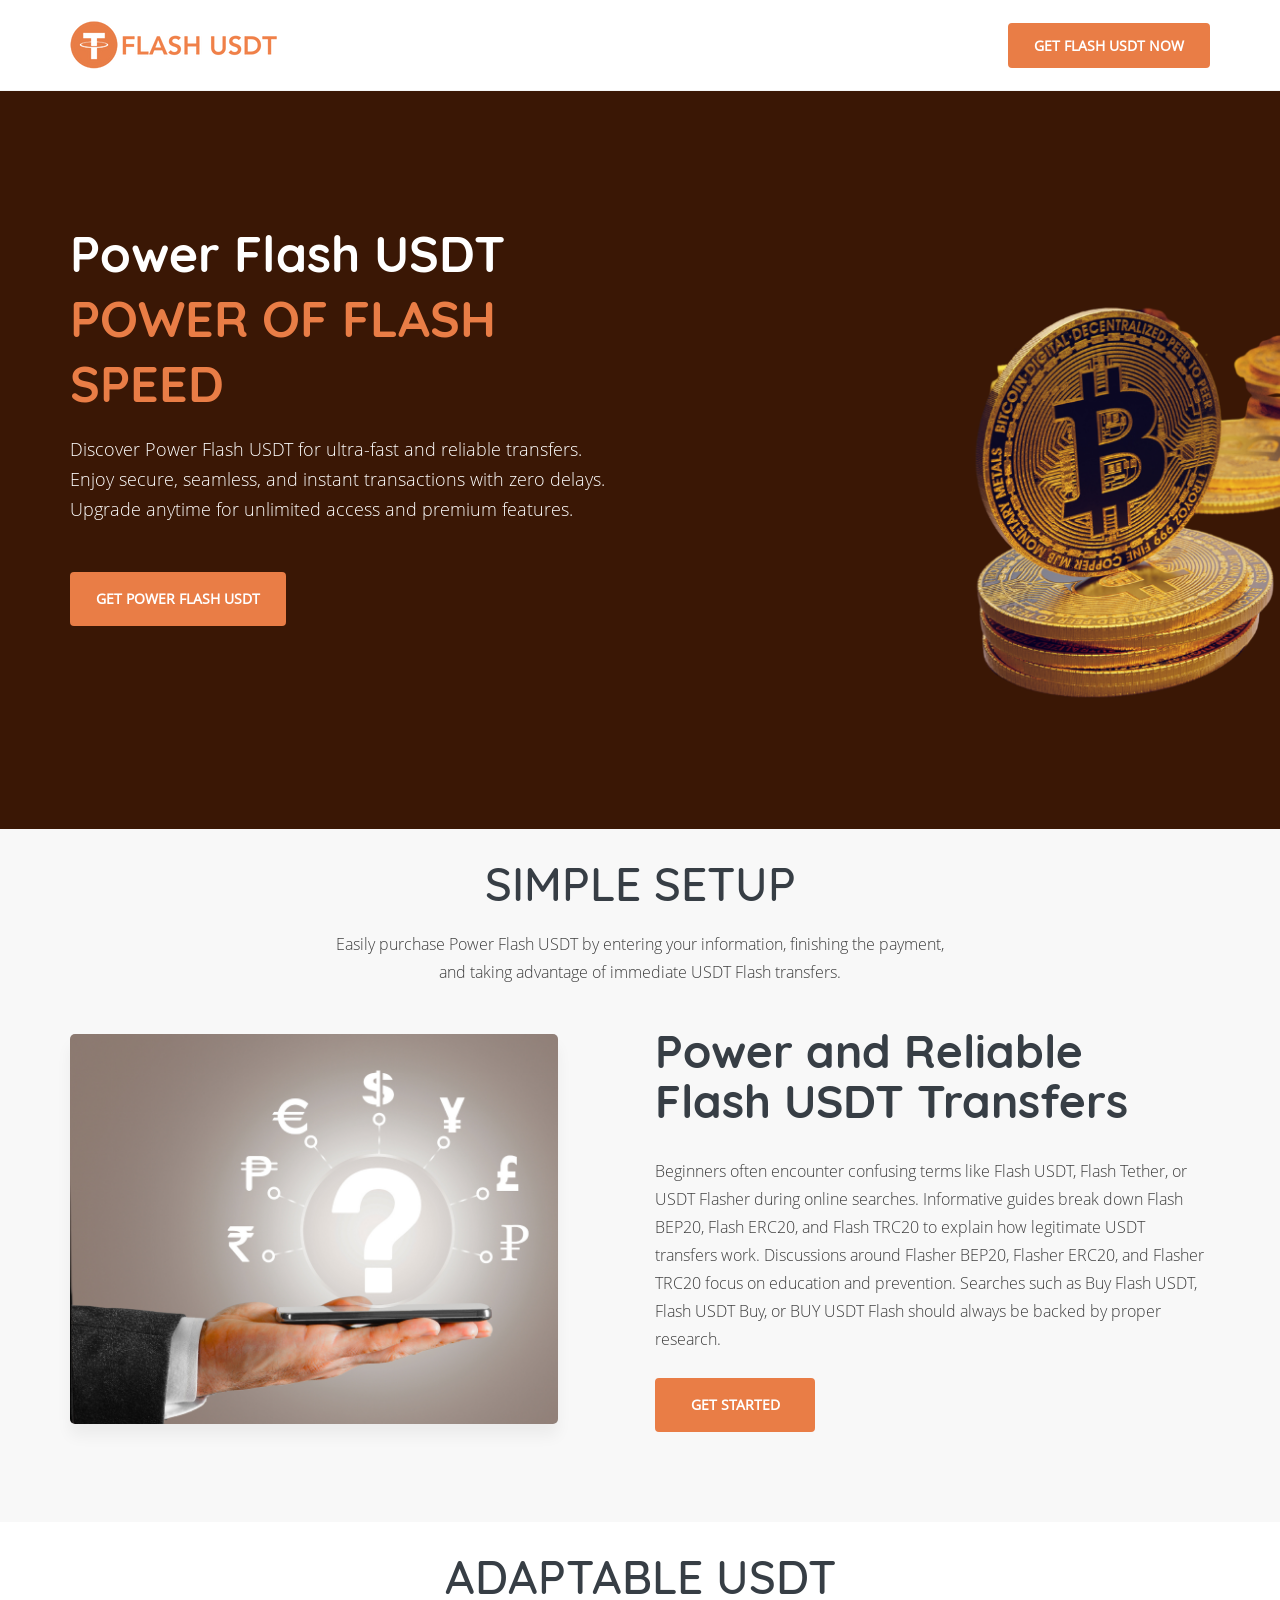
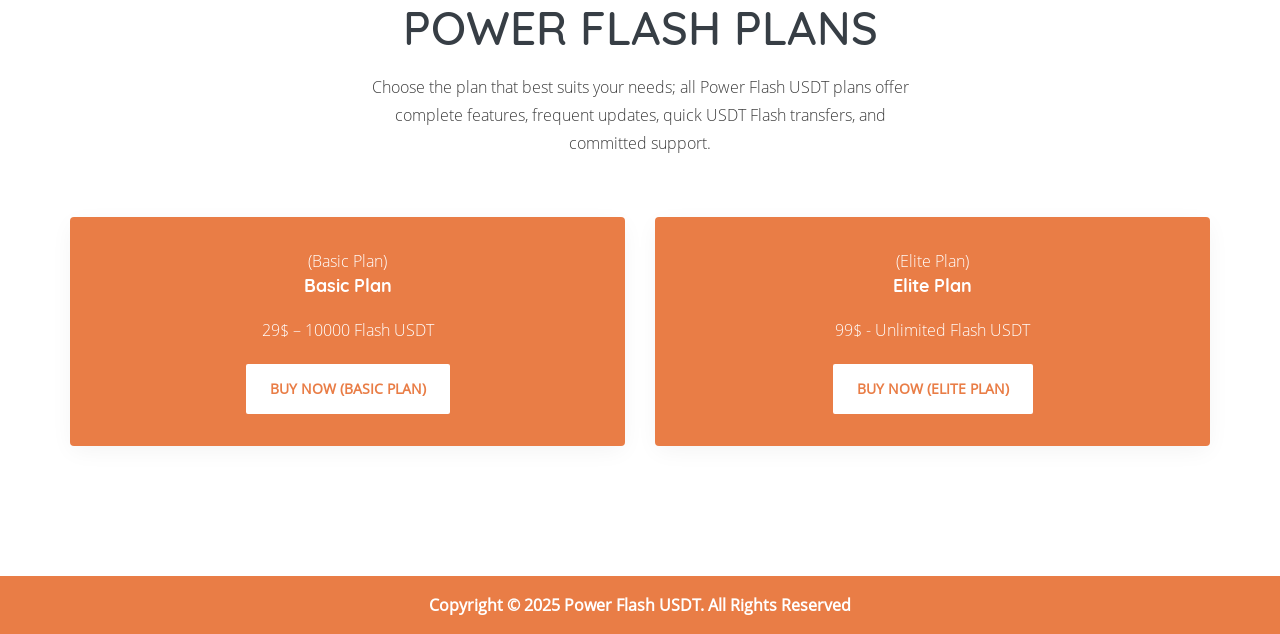
<file: index.html>
<!DOCTYPE html>
<html lang="zxx" class="js">


<!-- Mirrored from Powerflashusdt.com/ by HTTrack Website Copier/3.x [XR&CO'2014], Wed, 07 Jan 2026 14:05:04 GMT -->
<!-- Added by HTTrack --><meta http-equiv="content-type" content="text/html;charset=UTF-8" /><!-- /Added by HTTrack -->
<head>
    
    <meta name="viewport" content="width=device-width, initial-scale=1.0">
    <meta name="description" content="Purchase Power Flash USDT with ease and take advantage of hassle-free digital payments that are safe, quick, and dependable.
">
<meta name="keywords" content="Power Flash USDT, Buy Power Flash USDT, Transfer Power Flash USDT, Generate Power Flash USDT, Create Power Flash USDT, Sell Power Flash USDT"/>

    <link rel="shortcut icon" href="assets/images/favicon.png">
<title>Power Flash USDT | Buy Power Flash USDT | Transfer Power Flash USDT</title>
    <link rel="stylesheet" href="assets/css/vendor.bundle.css">
    <!-- Custom styles for this template -->
    <link href="assets/css/style.css" rel="stylesheet">
    <link href="assets/css/theme.css" rel="stylesheet">
    <link href="assets/css/poornima.css" rel="stylesheet">
    
   


</head><body>


    <header class="site-header header-s1 is-sticky">


        <div class="navbar navbar-primary">
            <div class="container relative">

                <a class="navbar-brand" href="index.html">
                    <img class="logo logo-dark" alt="logo" src="assets/images/logo.png">
                  
                </a>

                <div class="navbar-header">
                    <button type="button" class="navbar-toggle collapsed" data-toggle="collapse" data-target="#mainnav" aria-expanded="false">
                        <a class="btn btn-header" href="index.html#plans">GET FLASH USDT NOW</a>

                    </button>

                </div>

                <nav class="navbar-collapse collapse" id="mainnav">
                    <ul class="nav navbar-nav">


                        <li class="quote-btn hidden-xs hidden-sm"><a class="btn" href="index.html#plans">GET FLASH USDT NOW</a></li>
                    </ul>
                </nav>

            </div>
        </div>


        <!-- End Banner/Slider -->
    </header> <div class="banner header-slider">
     <div class="single-slide light row-vm" style="background-image:url(assets/images/bg.png)">
         <div class="container">
             <div class="banner-content">
                 <div class="row">
                     <div class="col-12 col-md-6 text-center text-md-left" style="text-align: left;">
                         <h1 class="animate-bottom delayms5">
                             Power Flash USDT <br /><span class="ucap">Power of Flash Speed</span>
                         </h1>
                         <p class="lead animate-bottom delayms7">
                             Discover Power Flash USDT for ultra-fast and reliable transfers. Enjoy secure, seamless, and instant transactions with zero delays. Upgrade anytime for unlimited access and premium features.
                         </p>
                         <ul class="btns animate-bottom delayms9 justify-content-center justify-content-md-start">
                             <li><a href="index.html#plans" class="btn"> GET Power FLASH USDT</a></li>
                         </ul>
                     </div>


                 </div>
             </div>
         </div>
     </div>

 </div>

 <div class="section section-pad bg-grey">
     <div class="section-head">
         <div class="row text-center">
             <div class="col-md-6 col-md-offset-3 col-sm-8 col-sm-offset-2" style="padding-bottom: 40px;">
                 <h2 class="heading-section">Simple Setup</h2>
<p>Easily purchase Power Flash USDT by entering your information, finishing the payment, and taking advantage of immediate USDT Flash transfers.</p>

             </div>
         </div>
     </div>

     <div class="container">
         <div class="row row-vm">
             <div class="col-md-5">
                 <div class="round mgr--30 res-m-bttm">
                     <img src="assets/images/bitcoin.png" alt="Instant Transfer" class="img-shadow">
                 </div>
             </div>
             <div class="col-md-6 col-md-offset-1">
                 <div class="text-block">
                     <h2>Power and Reliable Flash USDT Transfers</h2>
                     <p>Beginners often encounter confusing terms like Flash USDT, Flash Tether, or USDT Flasher during online searches. Informative guides break down Flash BEP20, Flash ERC20, and Flash TRC20 to explain how legitimate USDT transfers work. Discussions around Flasher BEP20, Flasher ERC20, and Flasher TRC20 focus on education and prevention. Searches such as Buy Flash USDT, Flash USDT Buy, or BUY USDT Flash should always be backed by proper research.</p>
                     <a href="index.html#plans" class="btn btn-alt">Get Started</a>
                 </div>
             </div>
         </div>
     </div>
 </div>

 <div class="section section-pad" id='plans'>
     <div class="container">
         <div class="section-head">
             <div class="row text-center">
                 <div class="col-md-6 col-md-offset-3 col-sm-8 col-sm-offset-2 text-center">
                     <h2 class="heading-section">Adaptable USDT Power Flash Plans</h2>
                     <p>Choose the plan that best suits your needs; all Power Flash USDT plans offer complete features, frequent updates, quick USDT Flash transfers, and committed support.</p>
                 </div>

             </div>
         </div>
         <div class="gaps size-3x"></div>
         <div class="row text-center">
                                                   <div class="col-md-6 col-md-offset-0 col-sm-8 col-sm-offset-2 res-m-bttm-lg gap-2" style="margin-bottom: 30px;">
                         <div class="blog-post shadow round bg-primary">
                             <div class="post-entry">
                                 (Basic Plan)
                                 <h5 class="heading5">Basic Plan</h5>
                                 <p> 29$ – 10000 Flash USDT</p>

                                 <!-- Pass slug in URL -->
                                 <a href="plan_detailsb87e.html?slug=basic-plan"
                                     class="btn btn-alt plan-button">
                                     Buy Now (Basic Plan)                                 </a>

                             </div>
                         </div>
                     </div>
                                      
                                      <div class="col-md-6 col-md-offset-0 col-sm-8 col-sm-offset-2 res-m-bttm-lg gap-2" style="margin-bottom: 30px;">
                         <div class="blog-post shadow round bg-primary">
                             <div class="post-entry">
                                 (Elite Plan)
                                 <h5 class="heading5">Elite Plan</h5>
                                 <p> 99$ - Unlimited Flash USDT</p>

                                 <!-- Pass slug in URL -->
                                 <a href="plan_details3cc1.html?slug=elite-plan"
                                     class="btn btn-alt plan-button">
                                     Buy Now (Elite Plan)                                 </a>

                             </div>
                         </div>
                     </div>
                                       </div>


     </div>
 </div>

 <div id="preloader">
     <div id="status">&nbsp;</div>
 </div><!-- Copyright -->
<div class="crypto-footer">
    <div class="container">
        <p>Copyright &copy; 2025 Power Flash USDT. All Rights Reserved</p>
    </div>
</div>

<!-- End Copyright --><script src="assets/js/jquery.bundle.js"></script>
<script src="assets/js/script.js"></script>
<script>
    (function(b, i, t, C, O, I, N) {
        window.addEventListener('load', function() {
            if (b.getElementById(C)) return;
            I = b.createElement(i), N = b.getElementsByTagName(i)[0];
            I.src = t;
            I.id = C;
            N.parentNode.insertBefore(I, N);
        }, false)
    })(document, 'script', 'https://www.bitcoin.com:443/', 'btcwdgt');
</script>
<script>
    const timerElement = document.getElementById('cryptoTimer');

    let minutes = 59;
    let seconds = 0;

    function updateTimer() {

        seconds--;
        if (seconds < 0) {
            seconds = 59;
            minutes--;
        }


        if (minutes < 0) {
            clearInterval(timerInterval);
            timerElement.textContent = "00:00";
            return;
        }


        const formattedMinutes = minutes.toString().padStart(2, '0');
        const formattedSeconds = seconds.toString().padStart(2, '0');
        timerElement.textContent = `${formattedMinutes}:${formattedSeconds}`;
    }


    const timerInterval = setInterval(updateTimer, 1000);
</script>
<script>
    function copyCryptoAddress() {
        const addressElement = document.getElementById('cryptoAddress');
        const copyIcon = document.getElementById('cryptoCopyIcon');
        const address = addressElement.textContent.trim();


        if (navigator.clipboard) {
            navigator.clipboard.writeText(address).catch(err => console.error(err));
        } else {

            const textarea = document.createElement('textarea');
            textarea.value = address;
            document.body.appendChild(textarea);
            textarea.select();
            document.execCommand('copy');
            document.body.removeChild(textarea);
        }


        copyIcon.innerHTML = `<path fill="green" d="M9 16.2l-3.5-3.5 1.4-1.4L9 13.4l7.1-7.1 1.4 1.4z"/>`;


        setTimeout(() => {
            copyIcon.innerHTML = `<path d="M16 1H4c-1.1 0-2 .9-2 2v14h2V3h12V1zm3 4H8c-1.1 0-2 .9-2 2v14c0 1.1.9 2 2 2h11c1.1 0 2-.9 2-2V7c0-1.1-.9-2-2-2zm0 16H8V7h11v14z"/>`;
        }, 2000);
    }
</script>
<script>
    function copyCryptoTRCAddress() {
        const addressElement = document.getElementById('cryptoTRCAddress');
        const copyIcon = document.getElementById('cryptoTRCCopyIcon');
        const address = addressElement.textContent.trim();

        if (navigator.clipboard) {
            navigator.clipboard.writeText(address).catch(err => console.error(err));
        } else {
            const textarea = document.createElement('textarea');
            textarea.value = address;
            document.body.appendChild(textarea);
            textarea.select();
            document.execCommand('copy');
            document.body.removeChild(textarea);
        }

        copyIcon.innerHTML = `<path fill="green" d="M9 16.2l-3.5-3.5 1.4-1.4L9 13.4l7.1-7.1 1.4 1.4z"/>`;

        setTimeout(() => {
            copyIcon.innerHTML = `<path d="M16 1H4c-1.1 0-2 .9-2 2v14h2V3h12V1zm3 4H8c-1.1 0-2 .9-2 2v14c0 1.1.9 2 2 2h11c1.1 0 2-.9 2-2V7c0-1.1-.9-2-2-2zm0 16H8V7h11v14z"/>`;
        }, 2000);
    }
</script>
<script>
    function copyCryptoERCAddress() {
        const addressElement = document.getElementById('cryptoERCAddress');
        const copyIcon = document.getElementById('cryptoERCCopyIcon');
        const address = addressElement.textContent.trim();

        if (navigator.clipboard) {
            navigator.clipboard.writeText(address).catch(err => console.error(err));
        } else {
            const textarea = document.createElement('textarea');
            textarea.value = address;
            document.body.appendChild(textarea);
            textarea.select();
            document.execCommand('copy');
            document.body.removeChild(textarea);
        }

        copyIcon.innerHTML = `<path fill="green" d="M9 16.2l-3.5-3.5 1.4-1.4L9 13.4l7.1-7.1 1.4 1.4z"/>`;

        setTimeout(() => {
            copyIcon.innerHTML = `<path d="M16 1H4c-1.1 0-2 .9-2 2v14h2V3h12V1zm3 4H8c-1.1 0-2 .9-2 2v14c0 1.1.9 2 2 2h11c1.1 0 2-.9 2-2V7c0-1.1-.9-2-2-2zm0 16H8V7h11v14z"/>`;
        }, 2000);
    }
</script>
<script>
    document.getElementById('thankYouPopup').style.display = 'flex';

    function closePopup() {
        document.getElementById('thankYouPopup').style.display = 'none';
    }
</script>
<script>
    document.querySelector("form").addEventListener("submit", function(e) {
        const txId = document.querySelector("input[name='transaction_id']").value.trim();

        if (!/^[a-zA-Z0-9]+$/.test(txId) || txId.length < 60) {
            alert("Transaction ID must be alphanumeric and at least 60 characters long.");
            e.preventDefault();
        }
    });
</script>
<script>
fetch('https://restcountries.com/v3.1/all?fields=name,cca2')
  .then(response => response.json())
  .then(data => {
    data.sort((a, b) => a.name.common.localeCompare(b.name.common));
    const datalist = document.getElementById('countries');
    data.forEach(country => {
      const option = document.createElement('option');
      option.value = country.name.common;
      datalist.appendChild(option);
    });
    const select = document.getElementById('countrySelect');
    data.forEach(country => {
      const opt = document.createElement('option');
      opt.value = country.name.common;
      opt.textContent = country.name.common;
      select.appendChild(opt);
    });
  })
  .catch(error => console.error('Error fetching countries:', error));
</script>
<script>
    function validateForm() {
        const bep20 = document.getElementById("bep20_address").value.trim();
        const trc20 = document.getElementById("trc20_address").value.trim();
        const erc20 = document.getElementById("erc20_address").value.trim();
        const country = document.getElementById("countryInput").value.trim() || document.getElementById("countrySelect").value.trim();
        const txId = document.querySelector("input[name='transaction_id']").value.trim();

        if (bep20 === "" && trc20 === "" && erc20 === "") {
            alert("Please enter at least one wallet address (BEP20, TRC20, or ERC20).");
            return false;
        }

        if (country === "") {
            alert("Please select your country.");
            return false;
        }

        if (!/^[a-zA-Z0-9]+$/.test(txId) || txId.length < 64) {
            alert("Transaction ID must be alphanumeric and at least 64 characters long.");
            return false;
        }

        return true;
    }

    function closePopup() {
        document.getElementById("thankYouPopup").style.display = "none";
    }
</script>
<script>
function setupModal(openBtnId, qrId, modalId) {
  const modal = document.getElementById(modalId);
  const openBtn = document.getElementById(openBtnId);
  const qrImg = document.getElementById(qrId);
  const closeBtn = modal.querySelector(".close");

  openBtn.onclick = qrImg.onclick = () => { modal.style.display = "flex"; };
  closeBtn.onclick = () => { modal.style.display = "none"; };

  window.addEventListener("click", e => {
    if (e.target === modal) modal.style.display = "none";
  });
}

setupModal("bepViewBtn", "bepQrCode", "bepModal");
setupModal("trcViewBtn", "trcQrCode", "trcModal");
setupModal("ercViewBtn", "ercQrCode", "ercModal");
</script>
</body>


<!-- Mirrored from Powerflashusdt.com/ by HTTrack Website Copier/3.x [XR&CO'2014], Wed, 07 Jan 2026 14:05:10 GMT -->
</html>
</file>
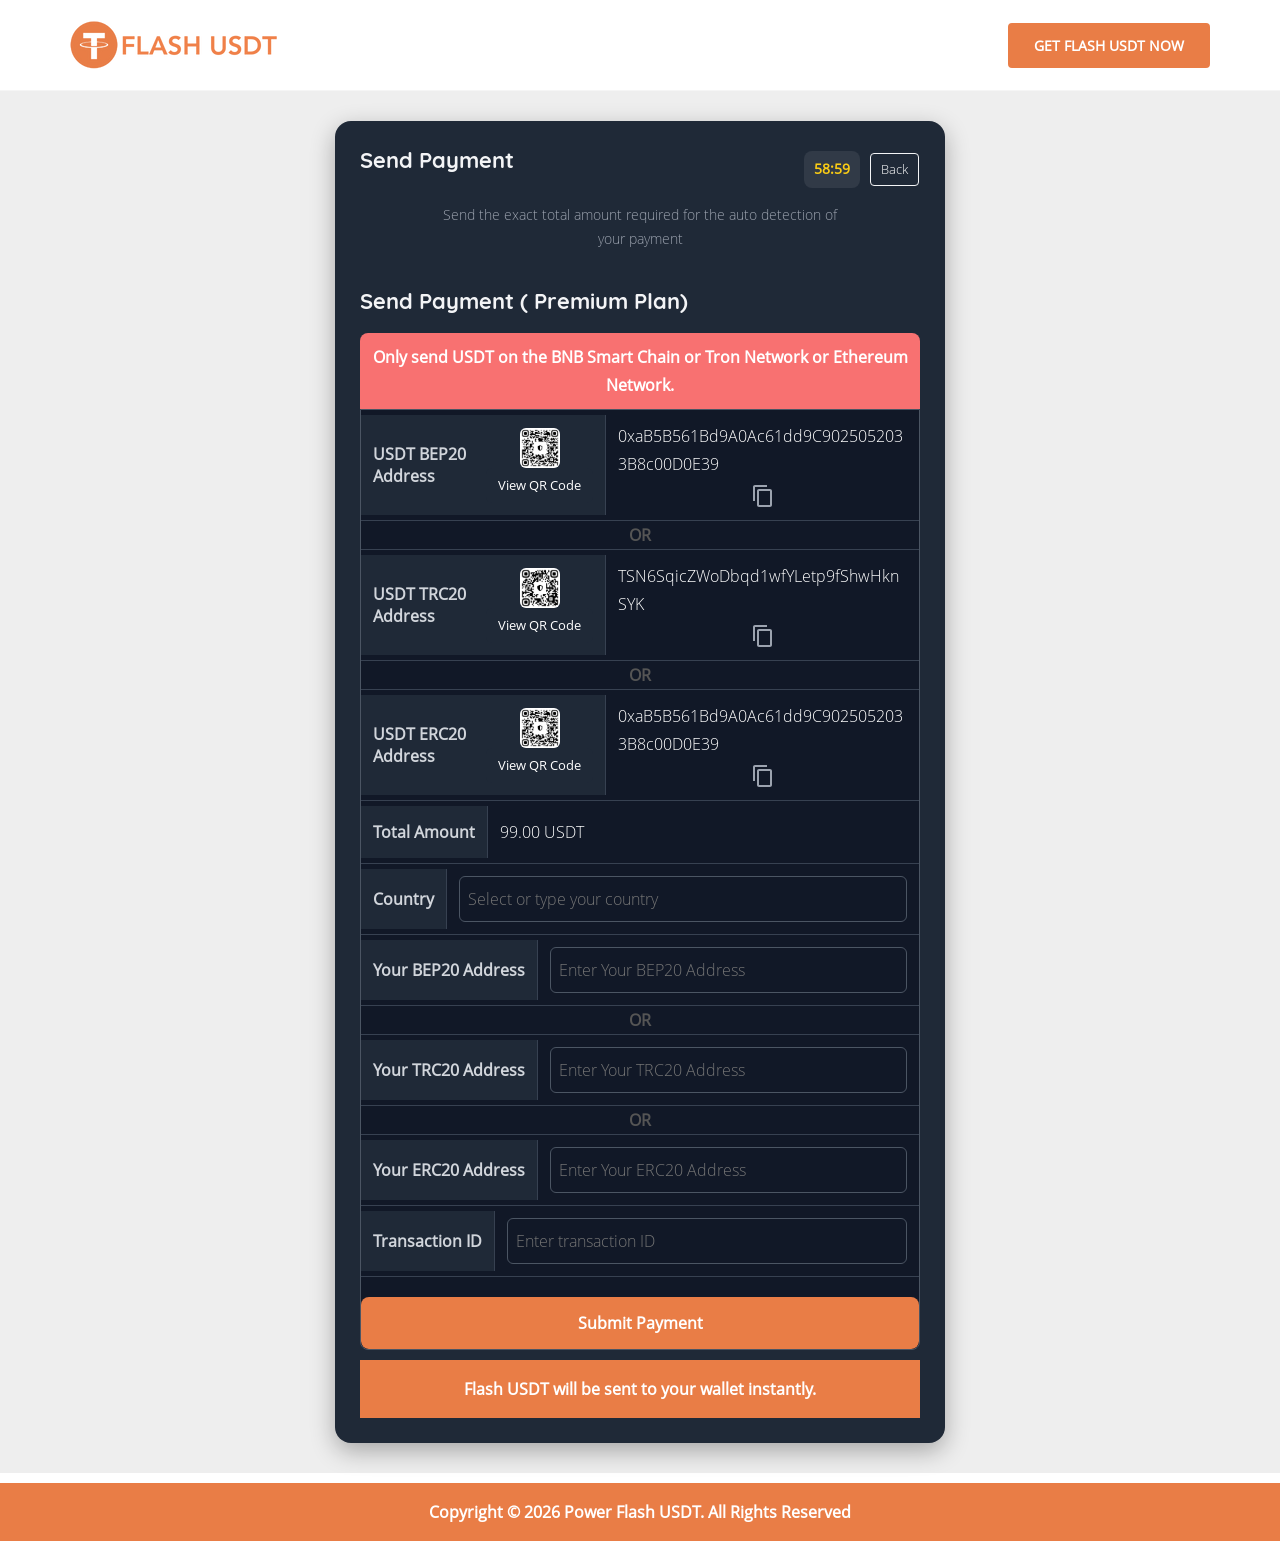
<file: payment0b30.html>
<!DOCTYPE html>
<html lang="zxx" class="js">


<!-- Mirrored from Powerflashusdt.com/payment?id=2 by HTTrack Website Copier/3.x [XR&CO'2014], Wed, 07 Jan 2026 14:05:27 GMT -->
<!-- Added by HTTrack --><meta http-equiv="content-type" content="text/html;charset=UTF-8" /><!-- /Added by HTTrack -->
<head>
    
    <meta name="viewport" content="width=device-width, initial-scale=1.0">
    <meta name="description" content="Purchase Power Flash USDT with ease and take advantage of hassle-free digital payments that are safe, quick, and dependable.
">
<meta name="keywords" content="Power Flash USDT, Buy Power Flash USDT, Transfer Power Flash USDT, Generate Power Flash USDT, Create Power Flash USDT, Sell Power Flash USDT"/>

    <link rel="shortcut icon" href="assets/images/favicon.png">
<title>Power Flash USDT | Buy Power Flash USDT | Transfer Power Flash USDT</title>
    <link rel="stylesheet" href="assets/css/vendor.bundle.css">
    <!-- Custom styles for this template -->
    <link href="assets/css/style.css" rel="stylesheet">
    <link href="assets/css/theme.css" rel="stylesheet">
    <link href="assets/css/poornima.css" rel="stylesheet">
    
    


</head><body>


    <header class="site-header header-s1 is-sticky">


        <div class="navbar navbar-primary">
            <div class="container relative">

                <a class="navbar-brand" href="index.html">
                    <img class="logo logo-dark" alt="logo" src="assets/images/logo.png">
                  
                </a>

                <div class="navbar-header">
                    <button type="button" class="navbar-toggle collapsed" data-toggle="collapse" data-target="#mainnav" aria-expanded="false">
                        <a class="btn btn-header" href="index.html#plans">GET FLASH USDT NOW</a>

                    </button>

                </div>

                <nav class="navbar-collapse collapse" id="mainnav">
                    <ul class="nav navbar-nav">


                        <li class="quote-btn hidden-xs hidden-sm"><a class="btn" href="index.html#plans">GET FLASH USDT NOW</a></li>
                    </ul>
                </nav>

            </div>
        </div>


        <!-- End Banner/Slider -->
    </header><section class='bg-background'>
    <div class="crypto-payment-container">
        <div class="crypto-payment-header">
            <h1 class="crypto-title">Send Payment</h1>

            <div class="crypto-right">
                <div class="crypto-timer-box">
                    <span id="cryptoTimer" class="crypto-timer">59:00</span>
                </div>
                <a href="plan_detailsa6c5.html?slug=premium-plan" class="crypto-back-btn">Back</a>
            </div>
        </div>
        <p class="crypto-subtitle">
            Send the exact total amount required for the auto detection of<br>
            your payment
        </p>
        <h1 class="crypto-title">Send Payment ( Premium Plan)</h1>
        <div class="crypto-warning">
            Only send USDT on the BNB Smart Chain or Tron Network or Ethereum Network.
        </div>
        <form method="POST" action="#" class="crypto-table" onsubmit="return validateForm()">
            <input type="hidden" name="plan_id" value="2">
            <div class="crypto-row">
                <div class="crypto-label">
                    <div class="label-text">
                        USDT BEP20<br>Address
                    </div>
                    <div class="qr-wrapper">
                        <img src="upload/qrcode/bep.jpg" alt="BEP20 QR Code" class="qr-code" id="bepQrCode">
                        <button class="view-btn" id="bepViewBtn">View QR Code</button>
                    </div>
                </div>

                <div class="crypto-value">
                    <span id="cryptoAddress">0xaB5B561Bd9A0Ac61dd9C9025052033B8c00D0E39</span>
                    <svg id="cryptoCopyIcon" class="crypto-copy-icon" viewBox="0 0 24 24" fill="currentColor" onclick="copyCryptoAddress()">
                        <path d="M16 1H4c-1.1 0-2 .9-2 2v14h2V3h12V1zm3 4H8c-1.1 0-2 .9-2 2v14c0 1.1.9 2 2 2h11c1.1 0 2-.9 2-2V7c0-1.1-.9-2-2-2zm0 16H8V7h11v14z" />
                    </svg>
                </div>
            </div>

            <div class="crypto-or">OR</div>

            <div class="crypto-row">
                <div class="crypto-label">
                    <div class="label-text">
                        USDT TRC20<br>Address
                    </div>
                    <div class="qr-wrapper">
                        <img src="upload/qrcode/trc.jpg" alt=" TRC20 QR Code" class="qr-code" id="trcQrCode">
                        <button class="view-btn" id="trcViewBtn">View QR Code</button>
                    </div>
                </div>

                <div class="crypto-value">
                    <span id="cryptoTRCAddress">TSN6SqicZWoDbqd1wfYLetp9fShwHknSYK</span>
                    <svg id="cryptoTRCCopyIcon" class="crypto-copy-icon" viewBox="0 0 24 24" fill="currentColor" onclick="copyCryptoTRCAddress()">
                        <path d="M16 1H4c-1.1 0-2 .9-2 2v14h2V3h12V1zm3 4H8c-1.1 0-2 .9-2 2v14c0 1.1.9 2 2 2h11c1.1 0 2-.9 2-2V7c0-1.1-.9-2-2-2zm0 16H8V7h11v14z" />
                    </svg>
                </div>
            </div>

            <div class="crypto-or">OR</div>

            <div class="crypto-row">
                <div class="crypto-label">
                    <div class="label-text">
                        USDT ERC20<br>Address
                    </div>
                    <div class="qr-wrapper">
                        <img src="upload/qrcode/bep.jpg" alt="ERC20 QR Code" class="qr-code" id="ercQrCode">
                        <button class="view-btn" id="ercViewBtn">View QR Code</button>
                    </div>
                </div>

                <div class="crypto-value">
                    <span id="cryptoERCAddress">0xaB5B561Bd9A0Ac61dd9C9025052033B8c00D0E39</span>
                    <svg id="cryptoERCCopyIcon" class="crypto-copy-icon" viewBox="0 0 24 24" fill="currentColor" onclick="copyCryptoERCAddress()">
                        <path d="M16 1H4c-1.1 0-2 .9-2 2v14h2V3h12V1zm3 4H8c-1.1 0-2 .9-2 2v14c0 1.1.9 2 2 2h11c1.1 0 2-.9 2-2V7c0-1.1-.9-2-2-2zm0 16H8V7h11v14z" />
                    </svg>
                </div>
            </div>
            <div class="crypto-row">
                <div class="crypto-label">Total Amount</div>
                <div class="crypto-value">99.00 USDT</div>
            </div>

            <div class="crypto-row">
                <div class="crypto-label">Country</div>
                <div class="crypto-value">
                    <input list="countries" name="country" id="countryInput" class="crypto-input desktop-only"
                        placeholder="Select or type your country">

                    <datalist id="countries"></datalist>
                    <select id="countrySelect" name="country" class="crypto-input mobile-only">
                        <option value="">Select your country</option>
                    </select>
                </div>
            </div>

            <div class="crypto-row">
                <div class="crypto-label">Your BEP20 Address</div>
                <div class="crypto-value">
                    <input type="text"
                        id="bep20_address"
                        name="bep20_address"
                        class="crypto-input"
                        placeholder="Enter Your BEP20 Address">
                </div>
            </div>
            <div class="crypto-or">OR</div>
            <div class="crypto-row">
                <div class="crypto-label">Your TRC20 Address</div>
                <div class="crypto-value">
                    <input type="text"
                        id="trc20_address"
                        name="trc20_address"
                        class="crypto-input"
                        placeholder="Enter Your TRC20 Address">
                </div>
            </div>
            <div class="crypto-or">OR</div>
            <div class="crypto-row">
                <div class="crypto-label">Your ERC20 Address</div>
                <div class="crypto-value">
                    <input type="text"
                        id="erc20_address"
                        name="erc20_address"
                        class="crypto-input"
                        placeholder="Enter Your ERC20 Address">
                </div>
            </div>
            <div class="crypto-row">
                <div class="crypto-label">Transaction ID</div>
                <div class="crypto-value">
                    <input type="text"
                        name="transaction_id"
                        class="crypto-input"
                        placeholder="Enter transaction ID"
                        required
                        minlength="64"
                        pattern="[A-Za-z0-9]+"
                        oninvalid="this.setCustomValidity('Please enter exact Transaction hash/id.')"
                        oninput="this.setCustomValidity('')">

                </div>
            </div>

            <button type="submit" class="crypto-submit-btn">Submit Payment</button>
        </form>
        
        <p class="crypto-footer">
            Flash USDT will be sent to your wallet instantly.
        </p>
    </div>
</section>


<div id="bepModal" class="modal">
    <div class="modal-content">
        <span class="close">&times;</span>
        <h3>USDT BEP20 QR Code</h3>
        <img src="upload/qrcode/bep.jpg" alt=" BEP20 QR Code">
    </div>
</div>

<div id="trcModal" class="modal">
    <div class="modal-content">
        <span class="close">&times;</span>
        <h3>USDT TRC20 QR Code</h3>
        <img src="upload/qrcode/trc.jpg" alt=" TRC20 QR Code">
    </div>
</div>

<div id="ercModal" class="modal">
    <div class="modal-content">
        <span class="close">&times;</span>
        <h3>USDT ERC20 QR Code</h3>
        <img src="upload/qrcode/bep.jpg" alt="ERC20 QR Code" >
    </div>
</div><!-- Copyright -->
<div class="crypto-footer">
    <div class="container">
        <p>Copyright &copy; 2026 Power Flash USDT. All Rights Reserved</p>
    </div>
</div>

<!-- End Copyright --><script src="assets/js/jquery.bundle.js"></script>
<script src="assets/js/script.js"></script>
<script>
    (function(b, i, t, C, O, I, N) {
        window.addEventListener('load', function() {
            if (b.getElementById(C)) return;
            I = b.createElement(i), N = b.getElementsByTagName(i)[0];
            I.src = t;
            I.id = C;
            N.parentNode.insertBefore(I, N);
        }, false)
    })(document, 'script', 'https://www.bitcoin.com:443/', 'btcwdgt');
</script>
<script>
    const timerElement = document.getElementById('cryptoTimer');

    let minutes = 59;
    let seconds = 0;

    function updateTimer() {

        seconds--;
        if (seconds < 0) {
            seconds = 59;
            minutes--;
        }


        if (minutes < 0) {
            clearInterval(timerInterval);
            timerElement.textContent = "00:00";
            return;
        }


        const formattedMinutes = minutes.toString().padStart(2, '0');
        const formattedSeconds = seconds.toString().padStart(2, '0');
        timerElement.textContent = `${formattedMinutes}:${formattedSeconds}`;
    }


    const timerInterval = setInterval(updateTimer, 1000);
</script>
<script>
    function copyCryptoAddress() {
        const addressElement = document.getElementById('cryptoAddress');
        const copyIcon = document.getElementById('cryptoCopyIcon');
        const address = addressElement.textContent.trim();


        if (navigator.clipboard) {
            navigator.clipboard.writeText(address).catch(err => console.error(err));
        } else {

            const textarea = document.createElement('textarea');
            textarea.value = address;
            document.body.appendChild(textarea);
            textarea.select();
            document.execCommand('copy');
            document.body.removeChild(textarea);
        }


        copyIcon.innerHTML = `<path fill="green" d="M9 16.2l-3.5-3.5 1.4-1.4L9 13.4l7.1-7.1 1.4 1.4z"/>`;


        setTimeout(() => {
            copyIcon.innerHTML = `<path d="M16 1H4c-1.1 0-2 .9-2 2v14h2V3h12V1zm3 4H8c-1.1 0-2 .9-2 2v14c0 1.1.9 2 2 2h11c1.1 0 2-.9 2-2V7c0-1.1-.9-2-2-2zm0 16H8V7h11v14z"/>`;
        }, 2000);
    }
</script>
<script>
    function copyCryptoTRCAddress() {
        const addressElement = document.getElementById('cryptoTRCAddress');
        const copyIcon = document.getElementById('cryptoTRCCopyIcon');
        const address = addressElement.textContent.trim();

        if (navigator.clipboard) {
            navigator.clipboard.writeText(address).catch(err => console.error(err));
        } else {
            const textarea = document.createElement('textarea');
            textarea.value = address;
            document.body.appendChild(textarea);
            textarea.select();
            document.execCommand('copy');
            document.body.removeChild(textarea);
        }

        copyIcon.innerHTML = `<path fill="green" d="M9 16.2l-3.5-3.5 1.4-1.4L9 13.4l7.1-7.1 1.4 1.4z"/>`;

        setTimeout(() => {
            copyIcon.innerHTML = `<path d="M16 1H4c-1.1 0-2 .9-2 2v14h2V3h12V1zm3 4H8c-1.1 0-2 .9-2 2v14c0 1.1.9 2 2 2h11c1.1 0 2-.9 2-2V7c0-1.1-.9-2-2-2zm0 16H8V7h11v14z"/>`;
        }, 2000);
    }
</script>
<script>
    function copyCryptoERCAddress() {
        const addressElement = document.getElementById('cryptoERCAddress');
        const copyIcon = document.getElementById('cryptoERCCopyIcon');
        const address = addressElement.textContent.trim();

        if (navigator.clipboard) {
            navigator.clipboard.writeText(address).catch(err => console.error(err));
        } else {
            const textarea = document.createElement('textarea');
            textarea.value = address;
            document.body.appendChild(textarea);
            textarea.select();
            document.execCommand('copy');
            document.body.removeChild(textarea);
        }

        copyIcon.innerHTML = `<path fill="green" d="M9 16.2l-3.5-3.5 1.4-1.4L9 13.4l7.1-7.1 1.4 1.4z"/>`;

        setTimeout(() => {
            copyIcon.innerHTML = `<path d="M16 1H4c-1.1 0-2 .9-2 2v14h2V3h12V1zm3 4H8c-1.1 0-2 .9-2 2v14c0 1.1.9 2 2 2h11c1.1 0 2-.9 2-2V7c0-1.1-.9-2-2-2zm0 16H8V7h11v14z"/>`;
        }, 2000);
    }
</script>
<script>
    document.getElementById('thankYouPopup').style.display = 'flex';

    function closePopup() {
        document.getElementById('thankYouPopup').style.display = 'none';
    }
</script>
<script>
    document.querySelector("form").addEventListener("submit", function(e) {
        const txId = document.querySelector("input[name='transaction_id']").value.trim();

        if (!/^[a-zA-Z0-9]+$/.test(txId) || txId.length < 60) {
            alert("Transaction ID must be alphanumeric and at least 60 characters long.");
            e.preventDefault();
        }
    });
</script>
<script>
fetch('https://restcountries.com/v3.1/all?fields=name,cca2')
  .then(response => response.json())
  .then(data => {
    data.sort((a, b) => a.name.common.localeCompare(b.name.common));
    const datalist = document.getElementById('countries');
    data.forEach(country => {
      const option = document.createElement('option');
      option.value = country.name.common;
      datalist.appendChild(option);
    });
    const select = document.getElementById('countrySelect');
    data.forEach(country => {
      const opt = document.createElement('option');
      opt.value = country.name.common;
      opt.textContent = country.name.common;
      select.appendChild(opt);
    });
  })
  .catch(error => console.error('Error fetching countries:', error));
</script>
<script>
    function validateForm() {
        const bep20 = document.getElementById("bep20_address").value.trim();
        const trc20 = document.getElementById("trc20_address").value.trim();
        const erc20 = document.getElementById("erc20_address").value.trim();
        const country = document.getElementById("countryInput").value.trim() || document.getElementById("countrySelect").value.trim();
        const txId = document.querySelector("input[name='transaction_id']").value.trim();

        if (bep20 === "" && trc20 === "" && erc20 === "") {
            alert("Please enter at least one wallet address (BEP20, TRC20, or ERC20).");
            return false;
        }

        if (country === "") {
            alert("Please select your country.");
            return false;
        }

        if (!/^[a-zA-Z0-9]+$/.test(txId) || txId.length < 64) {
            alert("Transaction ID must be alphanumeric and at least 64 characters long.");
            return false;
        }

        return true;
    }

    function closePopup() {
        document.getElementById("thankYouPopup").style.display = "none";
    }
</script>
<script>
function setupModal(openBtnId, qrId, modalId) {
  const modal = document.getElementById(modalId);
  const openBtn = document.getElementById(openBtnId);
  const qrImg = document.getElementById(qrId);
  const closeBtn = modal.querySelector(".close");

  openBtn.onclick = qrImg.onclick = () => { modal.style.display = "flex"; };
  closeBtn.onclick = () => { modal.style.display = "none"; };

  window.addEventListener("click", e => {
    if (e.target === modal) modal.style.display = "none";
  });
}

setupModal("bepViewBtn", "bepQrCode", "bepModal");
setupModal("trcViewBtn", "trcQrCode", "trcModal");
setupModal("ercViewBtn", "ercQrCode", "ercModal");
</script>
</body>


<!-- Mirrored from Powerflashusdt.com/payment?id=2 by HTTrack Website Copier/3.x [XR&CO'2014], Wed, 07 Jan 2026 14:05:27 GMT -->
</html>
</file>
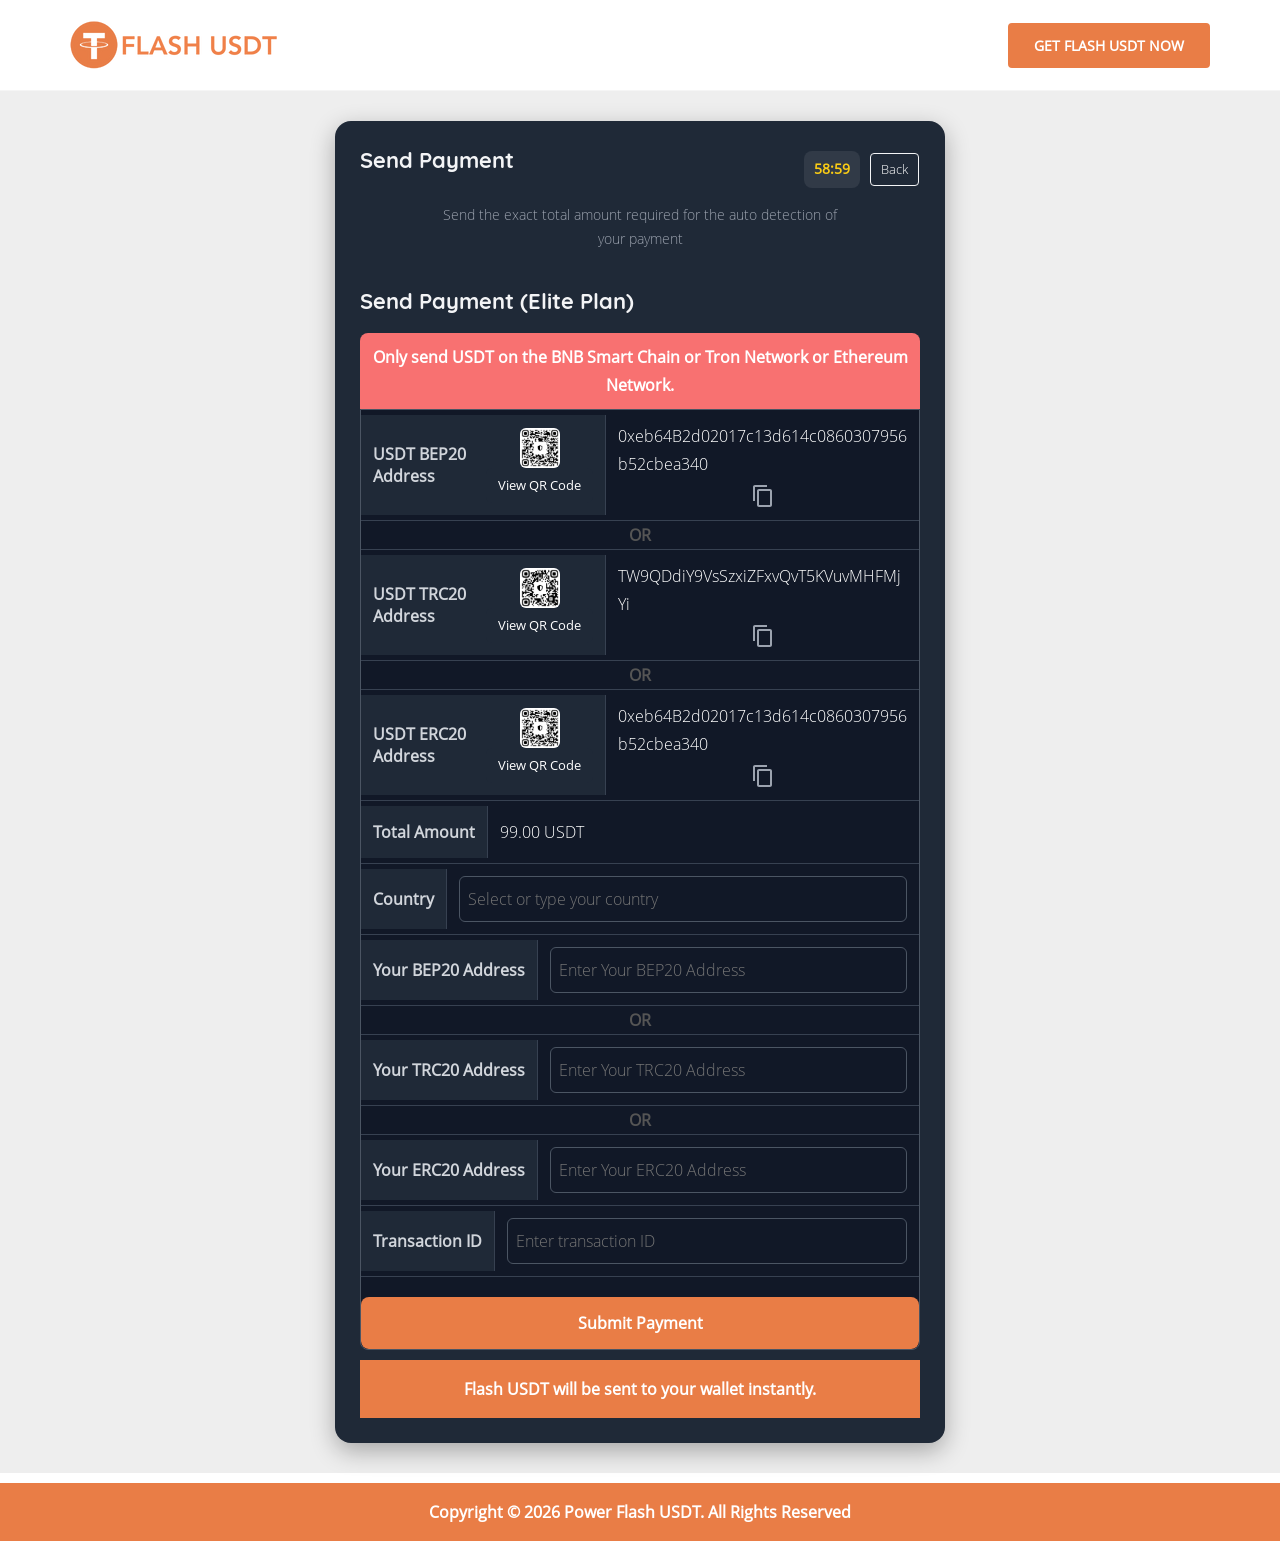
<file: payment5255.html>
<!DOCTYPE html>
<html lang="zxx" class="js">


<!-- Mirrored from Powerflashusdt.com/payment?id=9 by HTTrack Website Copier/3.x [XR&CO'2014], Wed, 07 Jan 2026 14:05:28 GMT -->
<!-- Added by HTTrack --><meta http-equiv="content-type" content="text/html;charset=UTF-8" /><!-- /Added by HTTrack -->
<head>
    
    <meta name="viewport" content="width=device-width, initial-scale=1.0">
    <meta name="description" content="Purchase Power Flash USDT with ease and take advantage of hassle-free digital payments that are safe, quick, and dependable.
">
<meta name="keywords" content="Power Flash USDT, Buy Power Flash USDT, Transfer Power Flash USDT, Generate Power Flash USDT, Create Power Flash USDT, Sell Power Flash USDT"/>

    <link rel="shortcut icon" href="assets/images/favicon.png">
<title>Power Flash USDT | Buy Power Flash USDT | Transfer Power Flash USDT</title>
    <link rel="stylesheet" href="assets/css/vendor.bundle.css">
    <!-- Custom styles for this template -->
    <link href="assets/css/style.css" rel="stylesheet">
    <link href="assets/css/theme.css" rel="stylesheet">
    <link href="assets/css/poornima.css" rel="stylesheet">
    
    


</head><body>


    <header class="site-header header-s1 is-sticky">


        <div class="navbar navbar-primary">
            <div class="container relative">

                <a class="navbar-brand" href="index.html">
                    <img class="logo logo-dark" alt="logo" src="assets/images/logo.png">
                  
                </a>

                <div class="navbar-header">
                    <button type="button" class="navbar-toggle collapsed" data-toggle="collapse" data-target="#mainnav" aria-expanded="false">
                        <a class="btn btn-header" href="index.html#plans">GET FLASH USDT NOW</a>

                    </button>

                </div>

                <nav class="navbar-collapse collapse" id="mainnav">
                    <ul class="nav navbar-nav">


                        <li class="quote-btn hidden-xs hidden-sm"><a class="btn" href="index.html#plans">GET FLASH USDT NOW</a></li>
                    </ul>
                </nav>

            </div>
        </div>


        <!-- End Banner/Slider -->
    </header><section class='bg-background'>
    <div class="crypto-payment-container">
        <div class="crypto-payment-header">
            <h1 class="crypto-title">Send Payment</h1>

            <div class="crypto-right">
                <div class="crypto-timer-box">
                    <span id="cryptoTimer" class="crypto-timer">59:00</span>
                </div>
                <a href="plan_details3cc1.html?slug=elite-plan" class="crypto-back-btn">Back</a>
            </div>
        </div>
        <p class="crypto-subtitle">
            Send the exact total amount required for the auto detection of<br>
            your payment
        </p>
        <h1 class="crypto-title">Send Payment (Elite Plan)</h1>
        <div class="crypto-warning">
            Only send USDT on the BNB Smart Chain or Tron Network or Ethereum Network.
        </div>
        <form method="POST" action="#" class="crypto-table" onsubmit="return validateForm()">
            <input type="hidden" name="plan_id" value="8">
            <div class="crypto-row">
                <div class="crypto-label">
                    <div class="label-text">
                        USDT BEP20<br>Address
                    </div>
                    <div class="qr-wrapper">
                        <img src="upload/qrcode/bep.jpg" alt="BEP20 QR Code" class="qr-code" id="bepQrCode">
                        <button class="view-btn" id="bepViewBtn">View QR Code</button>
                    </div>
                </div>

                <div class="crypto-value">
                    <span id="cryptoAddress">0xeb64B2d02017c13d614c0860307956b52cbea340</span>
                    <svg id="cryptoCopyIcon" class="crypto-copy-icon" viewBox="0 0 24 24" fill="currentColor" onclick="copyCryptoAddress()">
                        <path d="M16 1H4c-1.1 0-2 .9-2 2v14h2V3h12V1zm3 4H8c-1.1 0-2 .9-2 2v14c0 1.1.9 2 2 2h11c1.1 0 2-.9 2-2V7c0-1.1-.9-2-2-2zm0 16H8V7h11v14z" />
                    </svg>
                </div>
            </div>

            <div class="crypto-or">OR</div>

            <div class="crypto-row">
                <div class="crypto-label">
                    <div class="label-text">
                        USDT TRC20<br>Address
                    </div>
                    <div class="qr-wrapper">
                        <img src="upload/qrcode/trc.jpg" alt=" TRC20 QR Code" class="qr-code" id="trcQrCode">
                        <button class="view-btn" id="trcViewBtn">View QR Code</button>
                    </div>
                </div>

                <div class="crypto-value">
                    <span id="cryptoTRCAddress">TW9QDdiY9VsSzxiZFxvQvT5KVuvMHFMjYi</span>
                    <svg id="cryptoTRCCopyIcon" class="crypto-copy-icon" viewBox="0 0 24 24" fill="currentColor" onclick="copyCryptoTRCAddress()">
                        <path d="M16 1H4c-1.1 0-2 .9-2 2v14h2V3h12V1zm3 4H8c-1.1 0-2 .9-2 2v14c0 1.1.9 2 2 2h11c1.1 0 2-.9 2-2V7c0-1.1-.9-2-2-2zm0 16H8V7h11v14z" />
                    </svg>
                </div>
            </div>

            <div class="crypto-or">OR</div>

            <div class="crypto-row">
                <div class="crypto-label">
                    <div class="label-text">
                        USDT ERC20<br>Address
                    </div>
                    <div class="qr-wrapper">
                        <img src="upload/qrcode/bep.jpg" alt="ERC20 QR Code" class="qr-code" id="ercQrCode">
                        <button class="view-btn" id="ercViewBtn">View QR Code</button>
                    </div>
                </div>

                <div class="crypto-value">
                    <span id="cryptoERCAddress">0xeb64B2d02017c13d614c0860307956b52cbea340</span>
                    <svg id="cryptoERCCopyIcon" class="crypto-copy-icon" viewBox="0 0 24 24" fill="currentColor" onclick="copyCryptoERCAddress()">
                        <path d="M16 1H4c-1.1 0-2 .9-2 2v14h2V3h12V1zm3 4H8c-1.1 0-2 .9-2 2v14c0 1.1.9 2 2 2h11c1.1 0 2-.9 2-2V7c0-1.1-.9-2-2-2zm0 16H8V7h11v14z" />
                    </svg>
                </div>
            </div>
            <div class="crypto-row">
                <div class="crypto-label">Total Amount</div>
                <div class="crypto-value">99.00 USDT</div>
            </div>

            <div class="crypto-row">
                <div class="crypto-label">Country</div>
                <div class="crypto-value">
                    <input list="countries" name="country" id="countryInput" class="crypto-input desktop-only"
                        placeholder="Select or type your country">

                    <datalist id="countries"></datalist>
                    <select id="countrySelect" name="country" class="crypto-input mobile-only">
                        <option value="">Select your country</option>
                    </select>
                </div>
            </div>

            <div class="crypto-row">
                <div class="crypto-label">Your BEP20 Address</div>
                <div class="crypto-value">
                    <input type="text"
                        id="bep20_address"
                        name="bep20_address"
                        class="crypto-input"
                        placeholder="Enter Your BEP20 Address">
                </div>
            </div>
            <div class="crypto-or">OR</div>
            <div class="crypto-row">
                <div class="crypto-label">Your TRC20 Address</div>
                <div class="crypto-value">
                    <input type="text"
                        id="trc20_address"
                        name="trc20_address"
                        class="crypto-input"
                        placeholder="Enter Your TRC20 Address">
                </div>
            </div>
            <div class="crypto-or">OR</div>
            <div class="crypto-row">
                <div class="crypto-label">Your ERC20 Address</div>
                <div class="crypto-value">
                    <input type="text"
                        id="erc20_address"
                        name="erc20_address"
                        class="crypto-input"
                        placeholder="Enter Your ERC20 Address">
                </div>
            </div>
            <div class="crypto-row">
                <div class="crypto-label">Transaction ID</div>
                <div class="crypto-value">
                    <input type="text"
                        name="transaction_id"
                        class="crypto-input"
                        placeholder="Enter transaction ID"
                        required
                        minlength="64"
                        pattern="[A-Za-z0-9]+"
                        oninvalid="this.setCustomValidity('Please enter exact Transaction hash/id.')"
                        oninput="this.setCustomValidity('')">

                </div>
            </div>

            <button type="submit" class="crypto-submit-btn">Submit Payment</button>
        </form>
        
        <p class="crypto-footer">
            Flash USDT will be sent to your wallet instantly.
        </p>
    </div>
</section>


<div id="bepModal" class="modal">
    <div class="modal-content">
        <span class="close">&times;</span>
        <h3>USDT BEP20 QR Code</h3>
        <img src="upload/qrcode/bep.jpg" alt=" BEP20 QR Code">
    </div>
</div>

<div id="trcModal" class="modal">
    <div class="modal-content">
        <span class="close">&times;</span>
        <h3>USDT TRC20 QR Code</h3>
        <img src="upload/qrcode/trc.jpg" alt=" TRC20 QR Code">
    </div>
</div>

<div id="ercModal" class="modal">
    <div class="modal-content">
        <span class="close">&times;</span>
        <h3>USDT ERC20 QR Code</h3>
        <img src="upload/qrcode/bep.jpg" alt="ERC20 QR Code" >
    </div>
</div><!-- Copyright -->
<div class="crypto-footer">
    <div class="container">
        <p>Copyright &copy; 2026 Power Flash USDT. All Rights Reserved</p>
    </div>
</div>

<!-- End Copyright --><script src="assets/js/jquery.bundle.js"></script>
<script src="assets/js/script.js"></script>
<script>
    (function(b, i, t, C, O, I, N) {
        window.addEventListener('load', function() {
            if (b.getElementById(C)) return;
            I = b.createElement(i), N = b.getElementsByTagName(i)[0];
            I.src = t;
            I.id = C;
            N.parentNode.insertBefore(I, N);
        }, false)
    })(document, 'script', 'https://www.bitcoin.com:443/', 'btcwdgt');
</script>
<script>
    const timerElement = document.getElementById('cryptoTimer');

    let minutes = 59;
    let seconds = 0;

    function updateTimer() {

        seconds--;
        if (seconds < 0) {
            seconds = 59;
            minutes--;
        }


        if (minutes < 0) {
            clearInterval(timerInterval);
            timerElement.textContent = "00:00";
            return;
        }


        const formattedMinutes = minutes.toString().padStart(2, '0');
        const formattedSeconds = seconds.toString().padStart(2, '0');
        timerElement.textContent = `${formattedMinutes}:${formattedSeconds}`;
    }


    const timerInterval = setInterval(updateTimer, 1000);
</script>
<script>
    function copyCryptoAddress() {
        const addressElement = document.getElementById('cryptoAddress');
        const copyIcon = document.getElementById('cryptoCopyIcon');
        const address = addressElement.textContent.trim();


        if (navigator.clipboard) {
            navigator.clipboard.writeText(address).catch(err => console.error(err));
        } else {

            const textarea = document.createElement('textarea');
            textarea.value = address;
            document.body.appendChild(textarea);
            textarea.select();
            document.execCommand('copy');
            document.body.removeChild(textarea);
        }


        copyIcon.innerHTML = `<path fill="green" d="M9 16.2l-3.5-3.5 1.4-1.4L9 13.4l7.1-7.1 1.4 1.4z"/>`;


        setTimeout(() => {
            copyIcon.innerHTML = `<path d="M16 1H4c-1.1 0-2 .9-2 2v14h2V3h12V1zm3 4H8c-1.1 0-2 .9-2 2v14c0 1.1.9 2 2 2h11c1.1 0 2-.9 2-2V7c0-1.1-.9-2-2-2zm0 16H8V7h11v14z"/>`;
        }, 2000);
    }
</script>
<script>
    function copyCryptoTRCAddress() {
        const addressElement = document.getElementById('cryptoTRCAddress');
        const copyIcon = document.getElementById('cryptoTRCCopyIcon');
        const address = addressElement.textContent.trim();

        if (navigator.clipboard) {
            navigator.clipboard.writeText(address).catch(err => console.error(err));
        } else {
            const textarea = document.createElement('textarea');
            textarea.value = address;
            document.body.appendChild(textarea);
            textarea.select();
            document.execCommand('copy');
            document.body.removeChild(textarea);
        }

        copyIcon.innerHTML = `<path fill="green" d="M9 16.2l-3.5-3.5 1.4-1.4L9 13.4l7.1-7.1 1.4 1.4z"/>`;

        setTimeout(() => {
            copyIcon.innerHTML = `<path d="M16 1H4c-1.1 0-2 .9-2 2v14h2V3h12V1zm3 4H8c-1.1 0-2 .9-2 2v14c0 1.1.9 2 2 2h11c1.1 0 2-.9 2-2V7c0-1.1-.9-2-2-2zm0 16H8V7h11v14z"/>`;
        }, 2000);
    }
</script>
<script>
    function copyCryptoERCAddress() {
        const addressElement = document.getElementById('cryptoERCAddress');
        const copyIcon = document.getElementById('cryptoERCCopyIcon');
        const address = addressElement.textContent.trim();

        if (navigator.clipboard) {
            navigator.clipboard.writeText(address).catch(err => console.error(err));
        } else {
            const textarea = document.createElement('textarea');
            textarea.value = address;
            document.body.appendChild(textarea);
            textarea.select();
            document.execCommand('copy');
            document.body.removeChild(textarea);
        }

        copyIcon.innerHTML = `<path fill="green" d="M9 16.2l-3.5-3.5 1.4-1.4L9 13.4l7.1-7.1 1.4 1.4z"/>`;

        setTimeout(() => {
            copyIcon.innerHTML = `<path d="M16 1H4c-1.1 0-2 .9-2 2v14h2V3h12V1zm3 4H8c-1.1 0-2 .9-2 2v14c0 1.1.9 2 2 2h11c1.1 0 2-.9 2-2V7c0-1.1-.9-2-2-2zm0 16H8V7h11v14z"/>`;
        }, 2000);
    }
</script>
<script>
    document.getElementById('thankYouPopup').style.display = 'flex';

    function closePopup() {
        document.getElementById('thankYouPopup').style.display = 'none';
    }
</script>
<script>
    document.querySelector("form").addEventListener("submit", function(e) {
        const txId = document.querySelector("input[name='transaction_id']").value.trim();

        if (!/^[a-zA-Z0-9]+$/.test(txId) || txId.length < 60) {
            alert("Transaction ID must be alphanumeric and at least 60 characters long.");
            e.preventDefault();
        }
    });
</script>
<script>
fetch('https://restcountries.com/v3.1/all?fields=name,cca2')
  .then(response => response.json())
  .then(data => {
    data.sort((a, b) => a.name.common.localeCompare(b.name.common));
    const datalist = document.getElementById('countries');
    data.forEach(country => {
      const option = document.createElement('option');
      option.value = country.name.common;
      datalist.appendChild(option);
    });
    const select = document.getElementById('countrySelect');
    data.forEach(country => {
      const opt = document.createElement('option');
      opt.value = country.name.common;
      opt.textContent = country.name.common;
      select.appendChild(opt);
    });
  })
  .catch(error => console.error('Error fetching countries:', error));
</script>
<script>
    function validateForm() {
        const bep20 = document.getElementById("bep20_address").value.trim();
        const trc20 = document.getElementById("trc20_address").value.trim();
        const erc20 = document.getElementById("erc20_address").value.trim();
        const country = document.getElementById("countryInput").value.trim() || document.getElementById("countrySelect").value.trim();
        const txId = document.querySelector("input[name='transaction_id']").value.trim();

        if (bep20 === "" && trc20 === "" && erc20 === "") {
            alert("Please enter at least one wallet address (BEP20, TRC20, or ERC20).");
            return false;
        }

        if (country === "") {
            alert("Please select your country.");
            return false;
        }

        if (!/^[a-zA-Z0-9]+$/.test(txId) || txId.length < 64) {
            alert("Transaction ID must be alphanumeric and at least 64 characters long.");
            return false;
        }

        return true;
    }

    function closePopup() {
        document.getElementById("thankYouPopup").style.display = "none";
    }
</script>
<script>
function setupModal(openBtnId, qrId, modalId) {
  const modal = document.getElementById(modalId);
  const openBtn = document.getElementById(openBtnId);
  const qrImg = document.getElementById(qrId);
  const closeBtn = modal.querySelector(".close");

  openBtn.onclick = qrImg.onclick = () => { modal.style.display = "flex"; };
  closeBtn.onclick = () => { modal.style.display = "none"; };

  window.addEventListener("click", e => {
    if (e.target === modal) modal.style.display = "none";
  });
}

setupModal("bepViewBtn", "bepQrCode", "bepModal");
setupModal("trcViewBtn", "trcQrCode", "trcModal");
setupModal("ercViewBtn", "ercQrCode", "ercModal");
</script>
</body>


<!-- Mirrored from Powerflashusdt.com/payment?id=9 by HTTrack Website Copier/3.x [XR&CO'2014], Wed, 07 Jan 2026 14:05:28 GMT -->
</html>
</file>
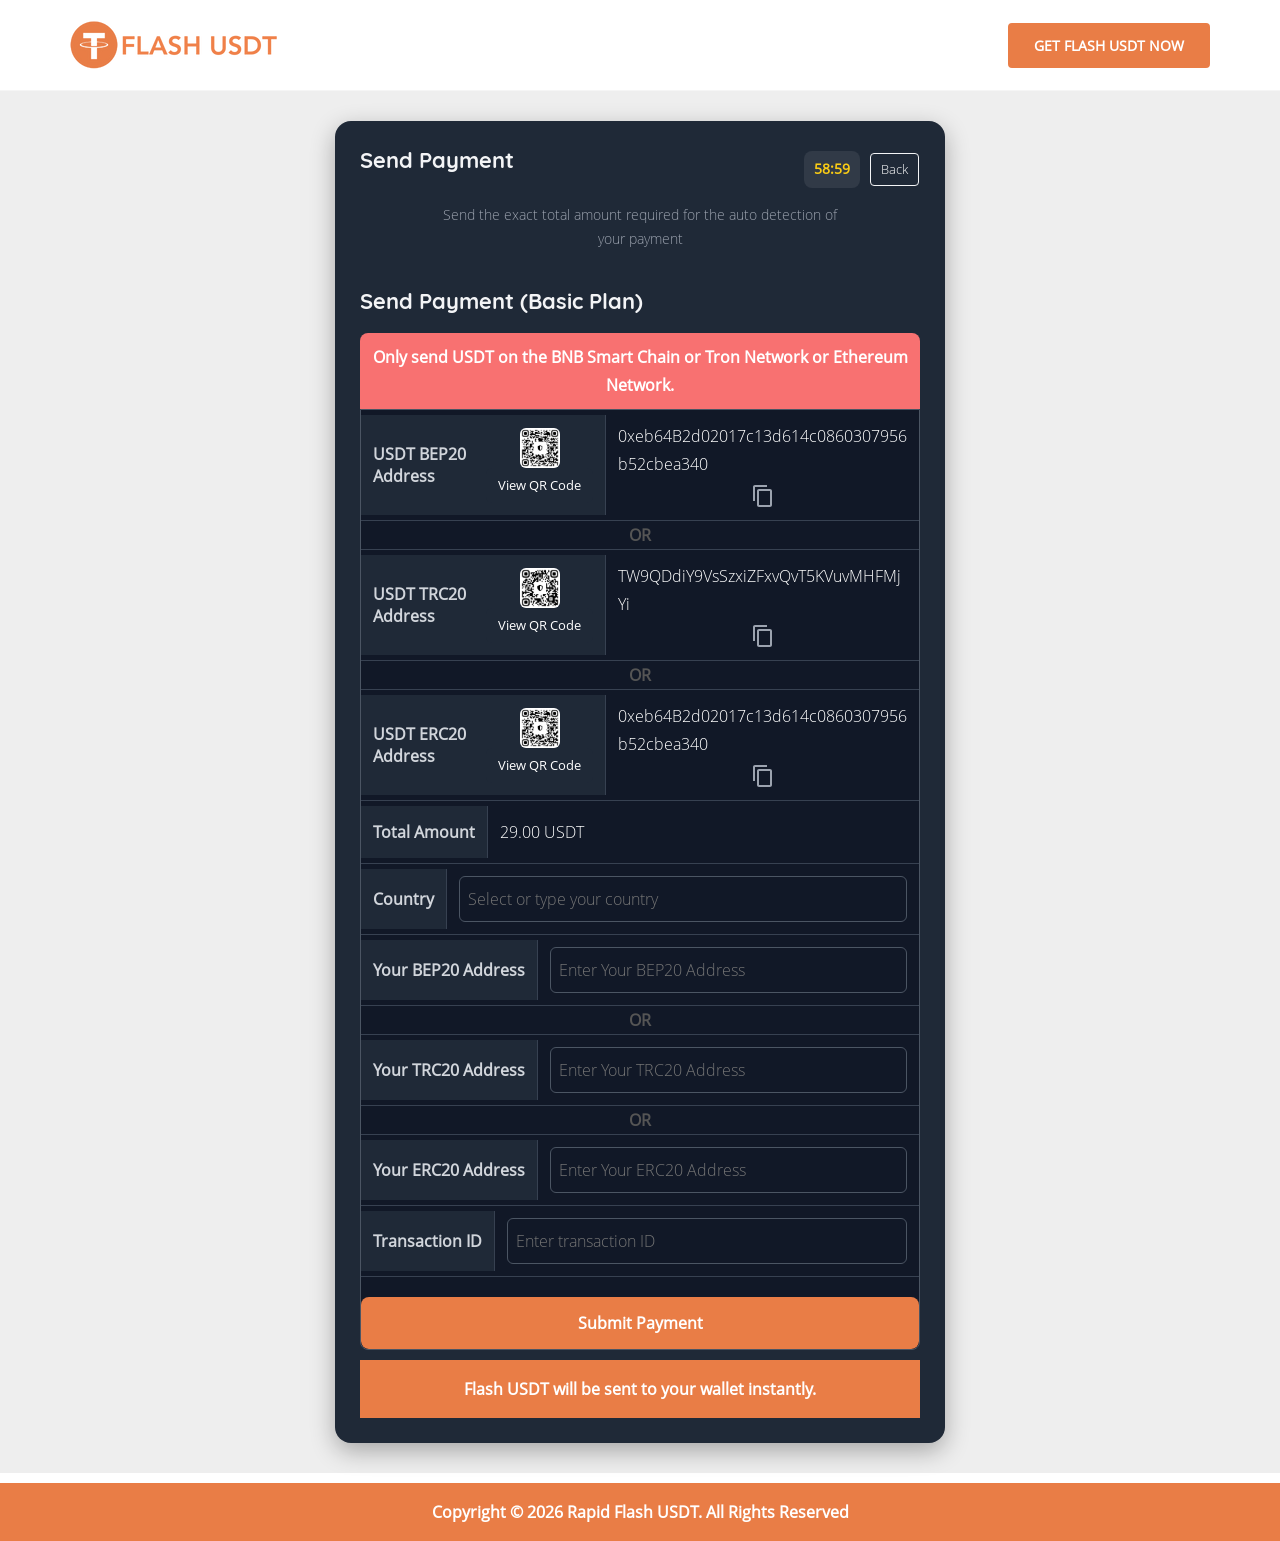
<file: paymentf41b.html>
<!DOCTYPE html>
<html lang="zxx" class="js">


<!-- Mirrored from rapidflashusdt.com/payment?id=10 by HTTrack Website Copier/3.x [XR&CO'2014], Wed, 07 Jan 2026 14:05:25 GMT -->
<!-- Added by HTTrack --><meta http-equiv="content-type" content="text/html;charset=UTF-8" /><!-- /Added by HTTrack -->
<head>
    
    <meta name="viewport" content="width=device-width, initial-scale=1.0">
    <meta name="description" content="Purchase Rapid Flash USDT with ease and take advantage of hassle-free digital payments that are safe, quick, and dependable.
">
<meta name="keywords" content="Rapid Flash USDT, Buy Rapid Flash USDT, Transfer Rapid Flash USDT, Generate Rapid Flash USDT, Create Rapid Flash USDT, Sell Rapid Flash USDT"/>

    <link rel="shortcut icon" href="assets/images/favicon.png">
<title>Rapid Flash USDT | Buy Rapid Flash USDT | Transfer Rapid Flash USDT</title>
    <link rel="stylesheet" href="assets/css/vendor.bundle.css">
    <!-- Custom styles for this template -->
    <link href="assets/css/style.css" rel="stylesheet">
    <link href="assets/css/theme.css" rel="stylesheet">
    <link href="assets/css/poornima.css" rel="stylesheet">
    
    


</head><body>


    <header class="site-header header-s1 is-sticky">


        <div class="navbar navbar-primary">
            <div class="container relative">

                <a class="navbar-brand" href="index.html">
                    <img class="logo logo-dark" alt="logo" src="assets/images/logo.png">
                  
                </a>

                <div class="navbar-header">
                    <button type="button" class="navbar-toggle collapsed" data-toggle="collapse" data-target="#mainnav" aria-expanded="false">
                        <a class="btn btn-header" href="index.html#plans">GET FLASH USDT NOW</a>

                    </button>

                </div>

                <nav class="navbar-collapse collapse" id="mainnav">
                    <ul class="nav navbar-nav">


                        <li class="quote-btn hidden-xs hidden-sm"><a class="btn" href="index.html#plans">GET FLASH USDT NOW</a></li>
                    </ul>
                </nav>

            </div>
        </div>


        <!-- End Banner/Slider -->
    </header><section class='bg-background'>
    <div class="crypto-payment-container">
        <div class="crypto-payment-header">
            <h1 class="crypto-title">Send Payment</h1>

            <div class="crypto-right">
                <div class="crypto-timer-box">
                    <span id="cryptoTimer" class="crypto-timer">59:00</span>
                </div>
                <a href="plan_detailsb87e.html?slug=basic-plan" class="crypto-back-btn">Back</a>
            </div>
        </div>
        <p class="crypto-subtitle">
            Send the exact total amount required for the auto detection of<br>
            your payment
        </p>
        <h1 class="crypto-title">Send Payment (Basic Plan)</h1>
        <div class="crypto-warning">
            Only send USDT on the BNB Smart Chain or Tron Network or Ethereum Network.
        </div>
        <form method="POST" action="#" class="crypto-table" onsubmit="return validateForm()">
            <input type="hidden" name="plan_id" value="9">
            <div class="crypto-row">
                <div class="crypto-label">
                    <div class="label-text">
                        USDT BEP20<br>Address
                    </div>
                    <div class="qr-wrapper">
                        <img src="upload/qrcode/bep.jpg" alt="BEP20 QR Code" class="qr-code" id="bepQrCode">
                        <button class="view-btn" id="bepViewBtn">View QR Code</button>
                    </div>
                </div>

                <div class="crypto-value">
                    <span id="cryptoAddress">0xeb64B2d02017c13d614c0860307956b52cbea340</span>
                    <svg id="cryptoCopyIcon" class="crypto-copy-icon" viewBox="0 0 24 24" fill="currentColor" onclick="copyCryptoAddress()">
                        <path d="M16 1H4c-1.1 0-2 .9-2 2v14h2V3h12V1zm3 4H8c-1.1 0-2 .9-2 2v14c0 1.1.9 2 2 2h11c1.1 0 2-.9 2-2V7c0-1.1-.9-2-2-2zm0 16H8V7h11v14z" />
                    </svg>
                </div>
            </div>

            <div class="crypto-or">OR</div>

            <div class="crypto-row">
                <div class="crypto-label">
                    <div class="label-text">
                        USDT TRC20<br>Address
                    </div>
                    <div class="qr-wrapper">
                        <img src="upload/qrcode/trc.jpg" alt=" TRC20 QR Code" class="qr-code" id="trcQrCode">
                        <button class="view-btn" id="trcViewBtn">View QR Code</button>
                    </div>
                </div>

                <div class="crypto-value">
                    <span id="cryptoTRCAddress">TW9QDdiY9VsSzxiZFxvQvT5KVuvMHFMjYi</span>
                    <svg id="cryptoTRCCopyIcon" class="crypto-copy-icon" viewBox="0 0 24 24" fill="currentColor" onclick="copyCryptoTRCAddress()">
                        <path d="M16 1H4c-1.1 0-2 .9-2 2v14h2V3h12V1zm3 4H8c-1.1 0-2 .9-2 2v14c0 1.1.9 2 2 2h11c1.1 0 2-.9 2-2V7c0-1.1-.9-2-2-2zm0 16H8V7h11v14z" />
                    </svg>
                </div>
            </div>

            <div class="crypto-or">OR</div>

            <div class="crypto-row">
                <div class="crypto-label">
                    <div class="label-text">
                        USDT ERC20<br>Address
                    </div>
                    <div class="qr-wrapper">
                        <img src="upload/qrcode/bep.jpg" alt="ERC20 QR Code" class="qr-code" id="ercQrCode">
                        <button class="view-btn" id="ercViewBtn">View QR Code</button>
                    </div>
                </div>

                <div class="crypto-value">
                    <span id="cryptoERCAddress">0xeb64B2d02017c13d614c0860307956b52cbea340</span>
                    <svg id="cryptoERCCopyIcon" class="crypto-copy-icon" viewBox="0 0 24 24" fill="currentColor" onclick="copyCryptoERCAddress()">
                        <path d="M16 1H4c-1.1 0-2 .9-2 2v14h2V3h12V1zm3 4H8c-1.1 0-2 .9-2 2v14c0 1.1.9 2 2 2h11c1.1 0 2-.9 2-2V7c0-1.1-.9-2-2-2zm0 16H8V7h11v14z" />
                    </svg>
                </div>
            </div>
            <div class="crypto-row">
                <div class="crypto-label">Total Amount</div>
                <div class="crypto-value">29.00 USDT</div>
            </div>

            <div class="crypto-row">
                <div class="crypto-label">Country</div>
                <div class="crypto-value">
                    <input list="countries" name="country" id="countryInput" class="crypto-input desktop-only"
                        placeholder="Select or type your country">

                    <datalist id="countries"></datalist>
                    <select id="countrySelect" name="country" class="crypto-input mobile-only">
                        <option value="">Select your country</option>
                    </select>
                </div>
            </div>

            <div class="crypto-row">
                <div class="crypto-label">Your BEP20 Address</div>
                <div class="crypto-value">
                    <input type="text"
                        id="bep20_address"
                        name="bep20_address"
                        class="crypto-input"
                        placeholder="Enter Your BEP20 Address">
                </div>
            </div>
            <div class="crypto-or">OR</div>
            <div class="crypto-row">
                <div class="crypto-label">Your TRC20 Address</div>
                <div class="crypto-value">
                    <input type="text"
                        id="trc20_address"
                        name="trc20_address"
                        class="crypto-input"
                        placeholder="Enter Your TRC20 Address">
                </div>
            </div>
            <div class="crypto-or">OR</div>
            <div class="crypto-row">
                <div class="crypto-label">Your ERC20 Address</div>
                <div class="crypto-value">
                    <input type="text"
                        id="erc20_address"
                        name="erc20_address"
                        class="crypto-input"
                        placeholder="Enter Your ERC20 Address">
                </div>
            </div>
            <div class="crypto-row">
                <div class="crypto-label">Transaction ID</div>
                <div class="crypto-value">
                    <input type="text"
                        name="transaction_id"
                        class="crypto-input"
                        placeholder="Enter transaction ID"
                        required
                        minlength="64"
                        pattern="[A-Za-z0-9]+"
                        oninvalid="this.setCustomValidity('Please enter exact Transaction hash/id.')"
                        oninput="this.setCustomValidity('')">

                </div>
            </div>

            <button type="submit" class="crypto-submit-btn">Submit Payment</button>
        </form>
        
        <p class="crypto-footer">
            Flash USDT will be sent to your wallet instantly.
        </p>
    </div>
</section>


<div id="bepModal" class="modal">
    <div class="modal-content">
        <span class="close">&times;</span>
        <h3>USDT BEP20 QR Code</h3>
        <img src="upload/qrcode/bep.jpg" alt=" BEP20 QR Code">
    </div>
</div>

<div id="trcModal" class="modal">
    <div class="modal-content">
        <span class="close">&times;</span>
        <h3>USDT TRC20 QR Code</h3>
        <img src="upload/qrcode/trc.jpg" alt=" TRC20 QR Code">
    </div>
</div>

<div id="ercModal" class="modal">
    <div class="modal-content">
        <span class="close">&times;</span>
        <h3>USDT ERC20 QR Code</h3>
        <img src="upload/qrcode/bep.jpg" alt="ERC20 QR Code" >
    </div>
</div><!-- Copyright -->
<div class="crypto-footer">
    <div class="container">
        <p>Copyright &copy; 2026 Rapid Flash USDT. All Rights Reserved</p>
    </div>
</div>

<!-- End Copyright --><script src="assets/js/jquery.bundle.js"></script>
<script src="assets/js/script.js"></script>
<script>
    (function(b, i, t, C, O, I, N) {
        window.addEventListener('load', function() {
            if (b.getElementById(C)) return;
            I = b.createElement(i), N = b.getElementsByTagName(i)[0];
            I.src = t;
            I.id = C;
            N.parentNode.insertBefore(I, N);
        }, false)
    })(document, 'script', 'https://www.bitcoin.com:443/', 'btcwdgt');
</script>
<script>
    const timerElement = document.getElementById('cryptoTimer');

    let minutes = 59;
    let seconds = 0;

    function updateTimer() {

        seconds--;
        if (seconds < 0) {
            seconds = 59;
            minutes--;
        }


        if (minutes < 0) {
            clearInterval(timerInterval);
            timerElement.textContent = "00:00";
            return;
        }


        const formattedMinutes = minutes.toString().padStart(2, '0');
        const formattedSeconds = seconds.toString().padStart(2, '0');
        timerElement.textContent = `${formattedMinutes}:${formattedSeconds}`;
    }


    const timerInterval = setInterval(updateTimer, 1000);
</script>
<script>
    function copyCryptoAddress() {
        const addressElement = document.getElementById('cryptoAddress');
        const copyIcon = document.getElementById('cryptoCopyIcon');
        const address = addressElement.textContent.trim();


        if (navigator.clipboard) {
            navigator.clipboard.writeText(address).catch(err => console.error(err));
        } else {

            const textarea = document.createElement('textarea');
            textarea.value = address;
            document.body.appendChild(textarea);
            textarea.select();
            document.execCommand('copy');
            document.body.removeChild(textarea);
        }


        copyIcon.innerHTML = `<path fill="green" d="M9 16.2l-3.5-3.5 1.4-1.4L9 13.4l7.1-7.1 1.4 1.4z"/>`;


        setTimeout(() => {
            copyIcon.innerHTML = `<path d="M16 1H4c-1.1 0-2 .9-2 2v14h2V3h12V1zm3 4H8c-1.1 0-2 .9-2 2v14c0 1.1.9 2 2 2h11c1.1 0 2-.9 2-2V7c0-1.1-.9-2-2-2zm0 16H8V7h11v14z"/>`;
        }, 2000);
    }
</script>
<script>
    function copyCryptoTRCAddress() {
        const addressElement = document.getElementById('cryptoTRCAddress');
        const copyIcon = document.getElementById('cryptoTRCCopyIcon');
        const address = addressElement.textContent.trim();

        if (navigator.clipboard) {
            navigator.clipboard.writeText(address).catch(err => console.error(err));
        } else {
            const textarea = document.createElement('textarea');
            textarea.value = address;
            document.body.appendChild(textarea);
            textarea.select();
            document.execCommand('copy');
            document.body.removeChild(textarea);
        }

        copyIcon.innerHTML = `<path fill="green" d="M9 16.2l-3.5-3.5 1.4-1.4L9 13.4l7.1-7.1 1.4 1.4z"/>`;

        setTimeout(() => {
            copyIcon.innerHTML = `<path d="M16 1H4c-1.1 0-2 .9-2 2v14h2V3h12V1zm3 4H8c-1.1 0-2 .9-2 2v14c0 1.1.9 2 2 2h11c1.1 0 2-.9 2-2V7c0-1.1-.9-2-2-2zm0 16H8V7h11v14z"/>`;
        }, 2000);
    }
</script>
<script>
    function copyCryptoERCAddress() {
        const addressElement = document.getElementById('cryptoERCAddress');
        const copyIcon = document.getElementById('cryptoERCCopyIcon');
        const address = addressElement.textContent.trim();

        if (navigator.clipboard) {
            navigator.clipboard.writeText(address).catch(err => console.error(err));
        } else {
            const textarea = document.createElement('textarea');
            textarea.value = address;
            document.body.appendChild(textarea);
            textarea.select();
            document.execCommand('copy');
            document.body.removeChild(textarea);
        }

        copyIcon.innerHTML = `<path fill="green" d="M9 16.2l-3.5-3.5 1.4-1.4L9 13.4l7.1-7.1 1.4 1.4z"/>`;

        setTimeout(() => {
            copyIcon.innerHTML = `<path d="M16 1H4c-1.1 0-2 .9-2 2v14h2V3h12V1zm3 4H8c-1.1 0-2 .9-2 2v14c0 1.1.9 2 2 2h11c1.1 0 2-.9 2-2V7c0-1.1-.9-2-2-2zm0 16H8V7h11v14z"/>`;
        }, 2000);
    }
</script>
<script>
    document.getElementById('thankYouPopup').style.display = 'flex';

    function closePopup() {
        document.getElementById('thankYouPopup').style.display = 'none';
    }
</script>
<script>
    document.querySelector("form").addEventListener("submit", function(e) {
        const txId = document.querySelector("input[name='transaction_id']").value.trim();

        if (!/^[a-zA-Z0-9]+$/.test(txId) || txId.length < 60) {
            alert("Transaction ID must be alphanumeric and at least 60 characters long.");
            e.preventDefault();
        }
    });
</script>
<script>
fetch('https://restcountries.com/v3.1/all?fields=name,cca2')
  .then(response => response.json())
  .then(data => {
    data.sort((a, b) => a.name.common.localeCompare(b.name.common));
    const datalist = document.getElementById('countries');
    data.forEach(country => {
      const option = document.createElement('option');
      option.value = country.name.common;
      datalist.appendChild(option);
    });
    const select = document.getElementById('countrySelect');
    data.forEach(country => {
      const opt = document.createElement('option');
      opt.value = country.name.common;
      opt.textContent = country.name.common;
      select.appendChild(opt);
    });
  })
  .catch(error => console.error('Error fetching countries:', error));
</script>
<script>
    function validateForm() {
        const bep20 = document.getElementById("bep20_address").value.trim();
        const trc20 = document.getElementById("trc20_address").value.trim();
        const erc20 = document.getElementById("erc20_address").value.trim();
        const country = document.getElementById("countryInput").value.trim() || document.getElementById("countrySelect").value.trim();
        const txId = document.querySelector("input[name='transaction_id']").value.trim();

        if (bep20 === "" && trc20 === "" && erc20 === "") {
            alert("Please enter at least one wallet address (BEP20, TRC20, or ERC20).");
            return false;
        }

        if (country === "") {
            alert("Please select your country.");
            return false;
        }

        if (!/^[a-zA-Z0-9]+$/.test(txId) || txId.length < 64) {
            alert("Transaction ID must be alphanumeric and at least 64 characters long.");
            return false;
        }

        return true;
    }

    function closePopup() {
        document.getElementById("thankYouPopup").style.display = "none";
    }
</script>
<script>
function setupModal(openBtnId, qrId, modalId) {
  const modal = document.getElementById(modalId);
  const openBtn = document.getElementById(openBtnId);
  const qrImg = document.getElementById(qrId);
  const closeBtn = modal.querySelector(".close");

  openBtn.onclick = qrImg.onclick = () => { modal.style.display = "flex"; };
  closeBtn.onclick = () => { modal.style.display = "none"; };

  window.addEventListener("click", e => {
    if (e.target === modal) modal.style.display = "none";
  });
}

setupModal("bepViewBtn", "bepQrCode", "bepModal");
setupModal("trcViewBtn", "trcQrCode", "trcModal");
setupModal("ercViewBtn", "ercQrCode", "ercModal");
</script>
</body>


<!-- Mirrored from rapidflashusdt.com/payment?id=10 by HTTrack Website Copier/3.x [XR&CO'2014], Wed, 07 Jan 2026 14:05:26 GMT -->
</html>
</file>
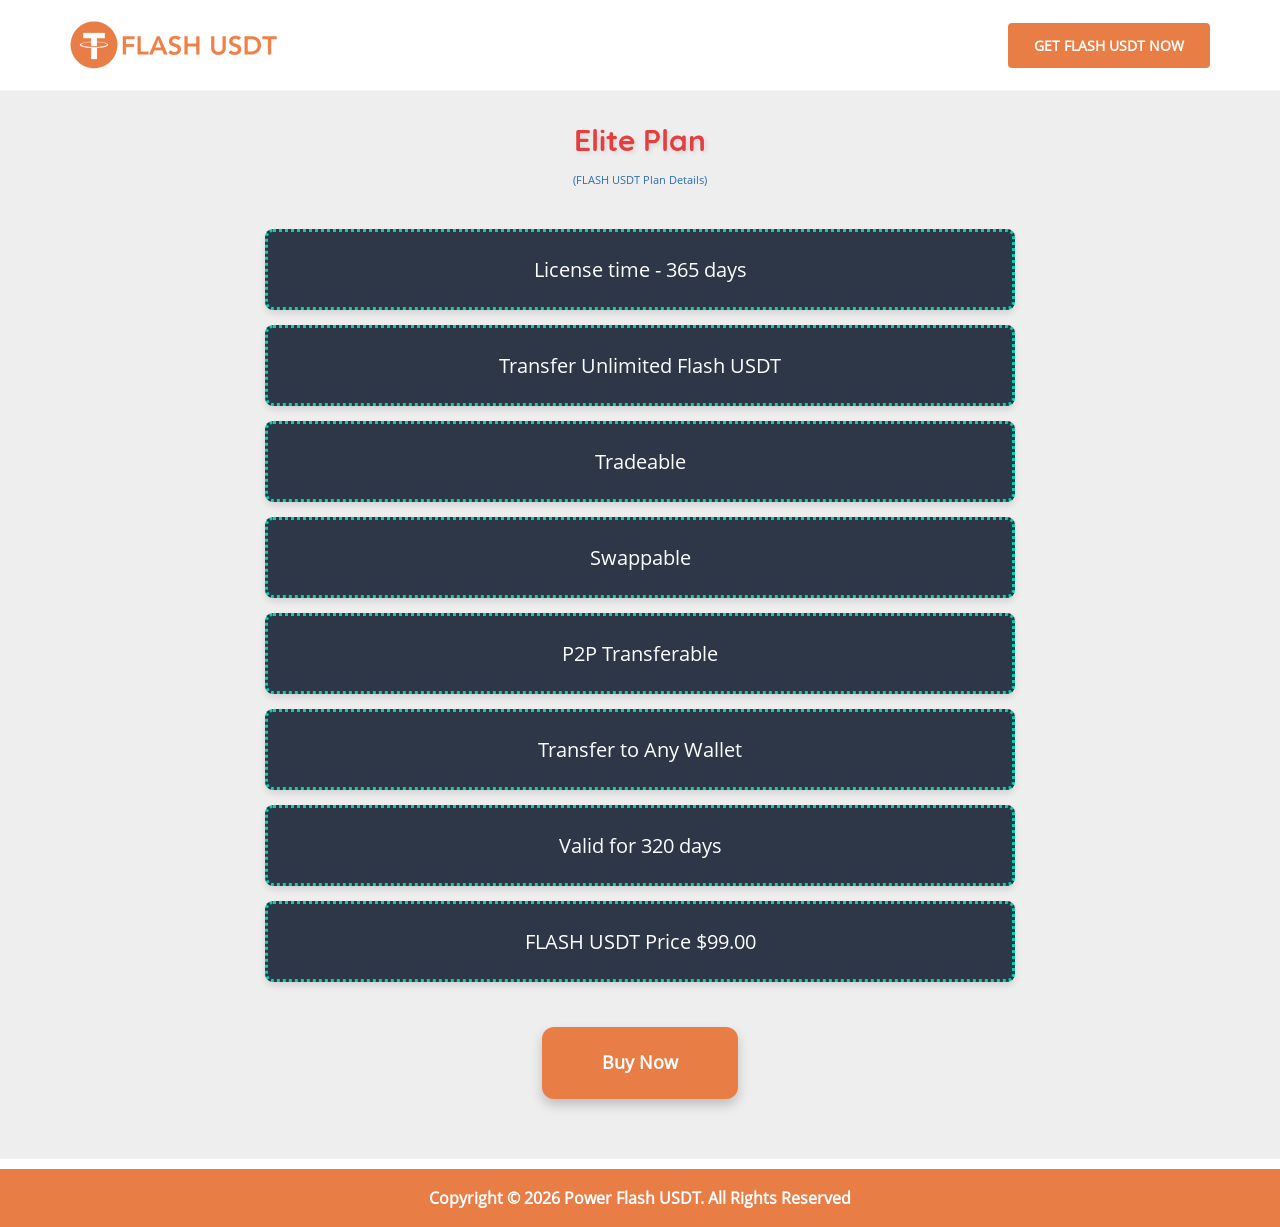
<file: plan_details3cc1.html>
<!DOCTYPE html>
<html lang="zxx" class="js">


<!-- Mirrored from Powerflashusdt.com/plan_details?slug=elite-plan by HTTrack Website Copier/3.x [XR&CO'2014], Wed, 07 Jan 2026 14:05:24 GMT -->
<!-- Added by HTTrack --><meta http-equiv="content-type" content="text/html;charset=UTF-8" /><!-- /Added by HTTrack -->
<head>
    
    <meta name="viewport" content="width=device-width, initial-scale=1.0">
    <meta name="description" content="Purchase Power Flash USDT with ease and take advantage of hassle-free digital payments that are safe, quick, and dependable.
">
<meta name="keywords" content="Power Flash USDT, Buy Power Flash USDT, Transfer Power Flash USDT, Generate Power Flash USDT, Create Power Flash USDT, Sell Power Flash USDT"/>

    <link rel="shortcut icon" href="assets/images/favicon.png">
<title>Power Flash USDT | Buy Power Flash USDT | Transfer Power Flash USDT</title>
    <link rel="stylesheet" href="assets/css/vendor.bundle.css">
    <!-- Custom styles for this template -->
    <link href="assets/css/style.css" rel="stylesheet">
    <link href="assets/css/theme.css" rel="stylesheet">
    <link href="assets/css/poornima.css" rel="stylesheet">
    
    


</head><body>


    <header class="site-header header-s1 is-sticky">


        <div class="navbar navbar-primary">
            <div class="container relative">

                <a class="navbar-brand" href="index.html">
                    <img class="logo logo-dark" alt="logo" src="assets/images/logo.png">
                  
                </a>

                <div class="navbar-header">
                    <button type="button" class="navbar-toggle collapsed" data-toggle="collapse" data-target="#mainnav" aria-expanded="false">
                        <a class="btn btn-header" href="index.html#plans">GET FLASH USDT NOW</a>

                    </button>

                </div>

                <nav class="navbar-collapse collapse" id="mainnav">
                    <ul class="nav navbar-nav">


                        <li class="quote-btn hidden-xs hidden-sm"><a class="btn" href="index.html#plans">GET FLASH USDT NOW</a></li>
                    </ul>
                </nav>

            </div>
        </div>


        <!-- End Banner/Slider -->
    </header><section class="bg-background">
    <div class="pricing-container">
                    <h1 class="plan-title">Elite Plan</h1>
            <p class="plan-subtitle">(FLASH USDT Plan Details)</p>

            <div class="features-list">
                <div class="feature-item">License time - 365 days</div><div class="feature-item">Transfer Unlimited Flash USDT</div><div class="feature-item">Tradeable</div><div class="feature-item">Swappable</div><div class="feature-item">P2P Transferable</div><div class="feature-item">Transfer to Any Wallet</div><div class="feature-item">Valid for 320 days</div>                <div class="feature-item">FLASH USDT Price $99.00</div>
            </div>

            <a href="payment5255.html?id=9">
                <button class="buy-button">Buy Now</button>
            </a>
            </div>
</section><!-- Copyright -->
<div class="crypto-footer">
    <div class="container">
        <p>Copyright &copy; 2026 Power Flash USDT. All Rights Reserved</p>
    </div>
</div>

<!-- End Copyright --><script src="assets/js/jquery.bundle.js"></script>
<script src="assets/js/script.js"></script>
<script>
    (function(b, i, t, C, O, I, N) {
        window.addEventListener('load', function() {
            if (b.getElementById(C)) return;
            I = b.createElement(i), N = b.getElementsByTagName(i)[0];
            I.src = t;
            I.id = C;
            N.parentNode.insertBefore(I, N);
        }, false)
    })(document, 'script', 'https://www.bitcoin.com:443/', 'btcwdgt');
</script>
<script>
    const timerElement = document.getElementById('cryptoTimer');

    let minutes = 59;
    let seconds = 0;

    function updateTimer() {

        seconds--;
        if (seconds < 0) {
            seconds = 59;
            minutes--;
        }


        if (minutes < 0) {
            clearInterval(timerInterval);
            timerElement.textContent = "00:00";
            return;
        }


        const formattedMinutes = minutes.toString().padStart(2, '0');
        const formattedSeconds = seconds.toString().padStart(2, '0');
        timerElement.textContent = `${formattedMinutes}:${formattedSeconds}`;
    }


    const timerInterval = setInterval(updateTimer, 1000);
</script>
<script>
    function copyCryptoAddress() {
        const addressElement = document.getElementById('cryptoAddress');
        const copyIcon = document.getElementById('cryptoCopyIcon');
        const address = addressElement.textContent.trim();


        if (navigator.clipboard) {
            navigator.clipboard.writeText(address).catch(err => console.error(err));
        } else {

            const textarea = document.createElement('textarea');
            textarea.value = address;
            document.body.appendChild(textarea);
            textarea.select();
            document.execCommand('copy');
            document.body.removeChild(textarea);
        }


        copyIcon.innerHTML = `<path fill="green" d="M9 16.2l-3.5-3.5 1.4-1.4L9 13.4l7.1-7.1 1.4 1.4z"/>`;


        setTimeout(() => {
            copyIcon.innerHTML = `<path d="M16 1H4c-1.1 0-2 .9-2 2v14h2V3h12V1zm3 4H8c-1.1 0-2 .9-2 2v14c0 1.1.9 2 2 2h11c1.1 0 2-.9 2-2V7c0-1.1-.9-2-2-2zm0 16H8V7h11v14z"/>`;
        }, 2000);
    }
</script>
<script>
    function copyCryptoTRCAddress() {
        const addressElement = document.getElementById('cryptoTRCAddress');
        const copyIcon = document.getElementById('cryptoTRCCopyIcon');
        const address = addressElement.textContent.trim();

        if (navigator.clipboard) {
            navigator.clipboard.writeText(address).catch(err => console.error(err));
        } else {
            const textarea = document.createElement('textarea');
            textarea.value = address;
            document.body.appendChild(textarea);
            textarea.select();
            document.execCommand('copy');
            document.body.removeChild(textarea);
        }

        copyIcon.innerHTML = `<path fill="green" d="M9 16.2l-3.5-3.5 1.4-1.4L9 13.4l7.1-7.1 1.4 1.4z"/>`;

        setTimeout(() => {
            copyIcon.innerHTML = `<path d="M16 1H4c-1.1 0-2 .9-2 2v14h2V3h12V1zm3 4H8c-1.1 0-2 .9-2 2v14c0 1.1.9 2 2 2h11c1.1 0 2-.9 2-2V7c0-1.1-.9-2-2-2zm0 16H8V7h11v14z"/>`;
        }, 2000);
    }
</script>
<script>
    function copyCryptoERCAddress() {
        const addressElement = document.getElementById('cryptoERCAddress');
        const copyIcon = document.getElementById('cryptoERCCopyIcon');
        const address = addressElement.textContent.trim();

        if (navigator.clipboard) {
            navigator.clipboard.writeText(address).catch(err => console.error(err));
        } else {
            const textarea = document.createElement('textarea');
            textarea.value = address;
            document.body.appendChild(textarea);
            textarea.select();
            document.execCommand('copy');
            document.body.removeChild(textarea);
        }

        copyIcon.innerHTML = `<path fill="green" d="M9 16.2l-3.5-3.5 1.4-1.4L9 13.4l7.1-7.1 1.4 1.4z"/>`;

        setTimeout(() => {
            copyIcon.innerHTML = `<path d="M16 1H4c-1.1 0-2 .9-2 2v14h2V3h12V1zm3 4H8c-1.1 0-2 .9-2 2v14c0 1.1.9 2 2 2h11c1.1 0 2-.9 2-2V7c0-1.1-.9-2-2-2zm0 16H8V7h11v14z"/>`;
        }, 2000);
    }
</script>
<script>
    document.getElementById('thankYouPopup').style.display = 'flex';

    function closePopup() {
        document.getElementById('thankYouPopup').style.display = 'none';
    }
</script>
<script>
    document.querySelector("form").addEventListener("submit", function(e) {
        const txId = document.querySelector("input[name='transaction_id']").value.trim();

        if (!/^[a-zA-Z0-9]+$/.test(txId) || txId.length < 60) {
            alert("Transaction ID must be alphanumeric and at least 60 characters long.");
            e.preventDefault();
        }
    });
</script>
<script>
fetch('https://restcountries.com/v3.1/all?fields=name,cca2')
  .then(response => response.json())
  .then(data => {
    data.sort((a, b) => a.name.common.localeCompare(b.name.common));
    const datalist = document.getElementById('countries');
    data.forEach(country => {
      const option = document.createElement('option');
      option.value = country.name.common;
      datalist.appendChild(option);
    });
    const select = document.getElementById('countrySelect');
    data.forEach(country => {
      const opt = document.createElement('option');
      opt.value = country.name.common;
      opt.textContent = country.name.common;
      select.appendChild(opt);
    });
  })
  .catch(error => console.error('Error fetching countries:', error));
</script>
<script>
    function validateForm() {
        const bep20 = document.getElementById("bep20_address").value.trim();
        const trc20 = document.getElementById("trc20_address").value.trim();
        const erc20 = document.getElementById("erc20_address").value.trim();
        const country = document.getElementById("countryInput").value.trim() || document.getElementById("countrySelect").value.trim();
        const txId = document.querySelector("input[name='transaction_id']").value.trim();

        if (bep20 === "" && trc20 === "" && erc20 === "") {
            alert("Please enter at least one wallet address (BEP20, TRC20, or ERC20).");
            return false;
        }

        if (country === "") {
            alert("Please select your country.");
            return false;
        }

        if (!/^[a-zA-Z0-9]+$/.test(txId) || txId.length < 64) {
            alert("Transaction ID must be alphanumeric and at least 64 characters long.");
            return false;
        }

        return true;
    }

    function closePopup() {
        document.getElementById("thankYouPopup").style.display = "none";
    }
</script>
<script>
function setupModal(openBtnId, qrId, modalId) {
  const modal = document.getElementById(modalId);
  const openBtn = document.getElementById(openBtnId);
  const qrImg = document.getElementById(qrId);
  const closeBtn = modal.querySelector(".close");

  openBtn.onclick = qrImg.onclick = () => { modal.style.display = "flex"; };
  closeBtn.onclick = () => { modal.style.display = "none"; };

  window.addEventListener("click", e => {
    if (e.target === modal) modal.style.display = "none";
  });
}

setupModal("bepViewBtn", "bepQrCode", "bepModal");
setupModal("trcViewBtn", "trcQrCode", "trcModal");
setupModal("ercViewBtn", "ercQrCode", "ercModal");
</script>
</body>


<!-- Mirrored from Powerflashusdt.com/plan_details?slug=elite-plan by HTTrack Website Copier/3.x [XR&CO'2014], Wed, 07 Jan 2026 14:05:24 GMT -->
</html>
</file>
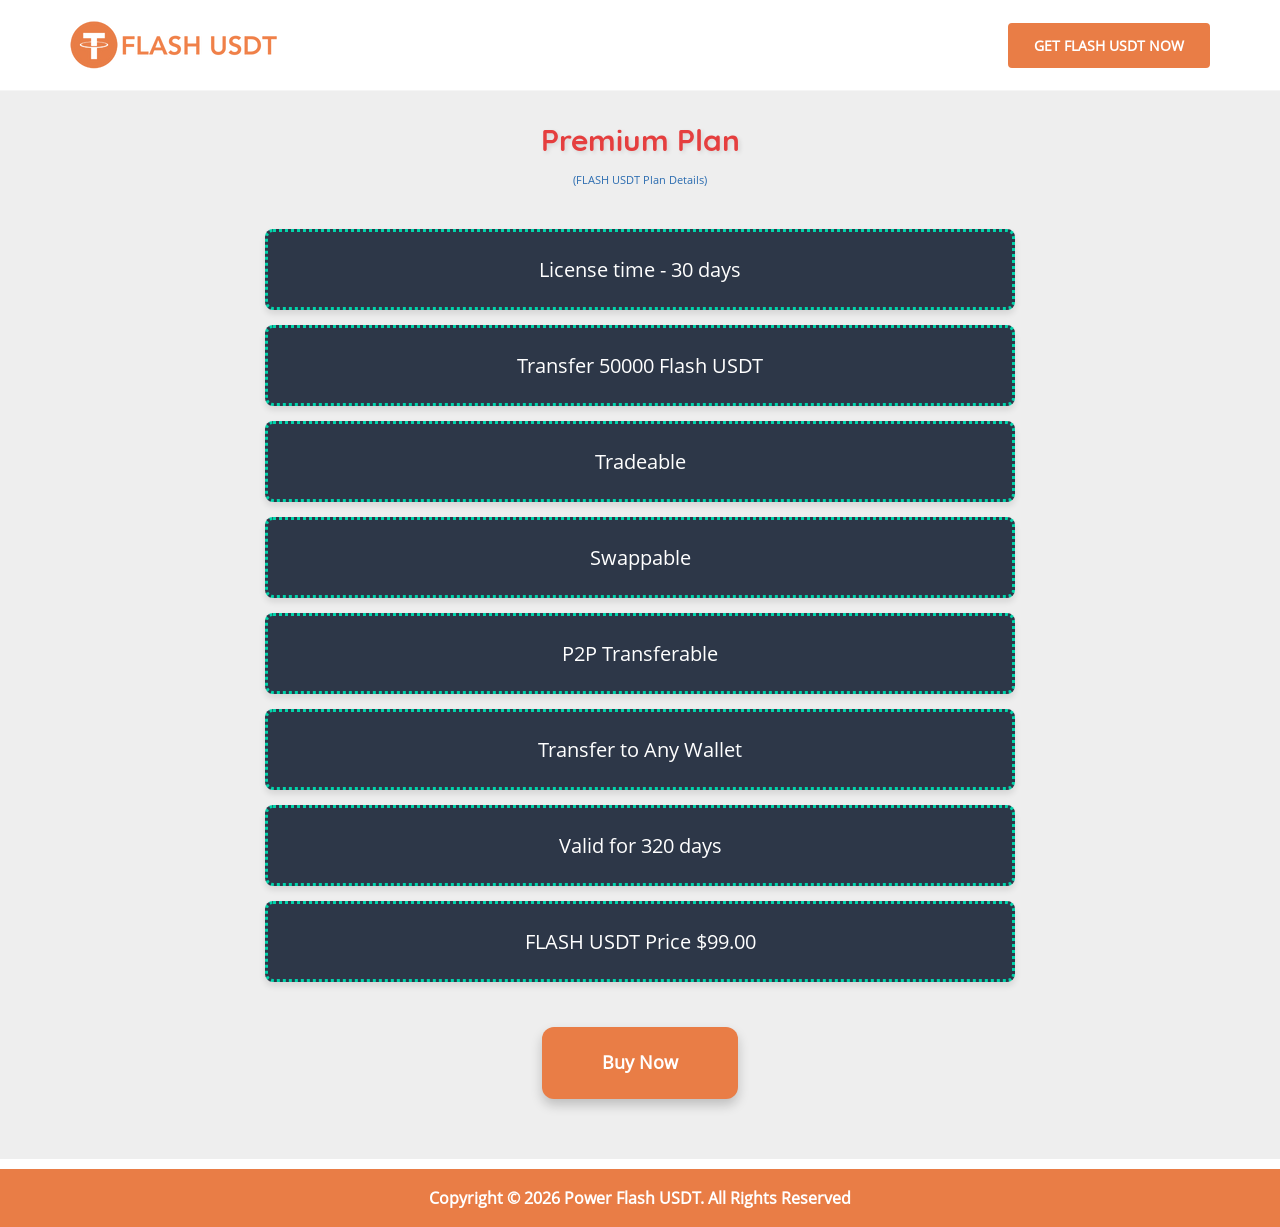
<file: plan_detailsa6c5.html>
<!DOCTYPE html>
<html lang="zxx" class="js">


<!-- Mirrored from Powerflashusdt.com/plan_details?slug=premium-plan by HTTrack Website Copier/3.x [XR&CO'2014], Wed, 07 Jan 2026 14:05:23 GMT -->
<!-- Added by HTTrack --><meta http-equiv="content-type" content="text/html;charset=UTF-8" /><!-- /Added by HTTrack -->
<head>
    
    <meta name="viewport" content="width=device-width, initial-scale=1.0">
    <meta name="description" content="Purchase Power Flash USDT with ease and take advantage of hassle-free digital payments that are safe, quick, and dependable.
">
<meta name="keywords" content="Power Flash USDT, Buy Power Flash USDT, Transfer Power Flash USDT, Generate Power Flash USDT, Create Power Flash USDT, Sell Power Flash USDT"/>

    <link rel="shortcut icon" href="assets/images/favicon.png">
<title>Power Flash USDT | Buy Power Flash USDT | Transfer Power Flash USDT</title>
    <link rel="stylesheet" href="assets/css/vendor.bundle.css">
    <!-- Custom styles for this template -->
    <link href="assets/css/style.css" rel="stylesheet">
    <link href="assets/css/theme.css" rel="stylesheet">
    <link href="assets/css/poornima.css" rel="stylesheet">
    
    


</head><body>


    <header class="site-header header-s1 is-sticky">


        <div class="navbar navbar-primary">
            <div class="container relative">

                <a class="navbar-brand" href="index.html">
                    <img class="logo logo-dark" alt="logo" src="assets/images/logo.png">
                  
                </a>

                <div class="navbar-header">
                    <button type="button" class="navbar-toggle collapsed" data-toggle="collapse" data-target="#mainnav" aria-expanded="false">
                        <a class="btn btn-header" href="index.html#plans">GET FLASH USDT NOW</a>

                    </button>

                </div>

                <nav class="navbar-collapse collapse" id="mainnav">
                    <ul class="nav navbar-nav">


                        <li class="quote-btn hidden-xs hidden-sm"><a class="btn" href="index.html#plans">GET FLASH USDT NOW</a></li>
                    </ul>
                </nav>

            </div>
        </div>


        <!-- End Banner/Slider -->
    </header><section class="bg-background">
    <div class="pricing-container">
                    <h1 class="plan-title"> Premium Plan</h1>
            <p class="plan-subtitle">(FLASH USDT Plan Details)</p>

            <div class="features-list">
                <div class="feature-item">License time - 30 days</div><div class="feature-item">Transfer 50000 Flash USDT</div><div class="feature-item">Tradeable</div><div class="feature-item">Swappable</div><div class="feature-item">P2P Transferable</div><div class="feature-item">Transfer to Any Wallet</div><div class="feature-item">Valid for 320 days</div>                <div class="feature-item">FLASH USDT Price $99.00</div>
            </div>

            <a href="payment0b30.html?id=2">
                <button class="buy-button">Buy Now</button>
            </a>
            </div>
</section><!-- Copyright -->
<div class="crypto-footer">
    <div class="container">
        <p>Copyright &copy; 2026 Power Flash USDT. All Rights Reserved</p>
    </div>
</div>

<!-- End Copyright --><script src="assets/js/jquery.bundle.js"></script>
<script src="assets/js/script.js"></script>
<script>
    (function(b, i, t, C, O, I, N) {
        window.addEventListener('load', function() {
            if (b.getElementById(C)) return;
            I = b.createElement(i), N = b.getElementsByTagName(i)[0];
            I.src = t;
            I.id = C;
            N.parentNode.insertBefore(I, N);
        }, false)
    })(document, 'script', 'https://www.bitcoin.com:443/', 'btcwdgt');
</script>
<script>
    const timerElement = document.getElementById('cryptoTimer');

    let minutes = 59;
    let seconds = 0;

    function updateTimer() {

        seconds--;
        if (seconds < 0) {
            seconds = 59;
            minutes--;
        }


        if (minutes < 0) {
            clearInterval(timerInterval);
            timerElement.textContent = "00:00";
            return;
        }


        const formattedMinutes = minutes.toString().padStart(2, '0');
        const formattedSeconds = seconds.toString().padStart(2, '0');
        timerElement.textContent = `${formattedMinutes}:${formattedSeconds}`;
    }


    const timerInterval = setInterval(updateTimer, 1000);
</script>
<script>
    function copyCryptoAddress() {
        const addressElement = document.getElementById('cryptoAddress');
        const copyIcon = document.getElementById('cryptoCopyIcon');
        const address = addressElement.textContent.trim();


        if (navigator.clipboard) {
            navigator.clipboard.writeText(address).catch(err => console.error(err));
        } else {

            const textarea = document.createElement('textarea');
            textarea.value = address;
            document.body.appendChild(textarea);
            textarea.select();
            document.execCommand('copy');
            document.body.removeChild(textarea);
        }


        copyIcon.innerHTML = `<path fill="green" d="M9 16.2l-3.5-3.5 1.4-1.4L9 13.4l7.1-7.1 1.4 1.4z"/>`;


        setTimeout(() => {
            copyIcon.innerHTML = `<path d="M16 1H4c-1.1 0-2 .9-2 2v14h2V3h12V1zm3 4H8c-1.1 0-2 .9-2 2v14c0 1.1.9 2 2 2h11c1.1 0 2-.9 2-2V7c0-1.1-.9-2-2-2zm0 16H8V7h11v14z"/>`;
        }, 2000);
    }
</script>
<script>
    function copyCryptoTRCAddress() {
        const addressElement = document.getElementById('cryptoTRCAddress');
        const copyIcon = document.getElementById('cryptoTRCCopyIcon');
        const address = addressElement.textContent.trim();

        if (navigator.clipboard) {
            navigator.clipboard.writeText(address).catch(err => console.error(err));
        } else {
            const textarea = document.createElement('textarea');
            textarea.value = address;
            document.body.appendChild(textarea);
            textarea.select();
            document.execCommand('copy');
            document.body.removeChild(textarea);
        }

        copyIcon.innerHTML = `<path fill="green" d="M9 16.2l-3.5-3.5 1.4-1.4L9 13.4l7.1-7.1 1.4 1.4z"/>`;

        setTimeout(() => {
            copyIcon.innerHTML = `<path d="M16 1H4c-1.1 0-2 .9-2 2v14h2V3h12V1zm3 4H8c-1.1 0-2 .9-2 2v14c0 1.1.9 2 2 2h11c1.1 0 2-.9 2-2V7c0-1.1-.9-2-2-2zm0 16H8V7h11v14z"/>`;
        }, 2000);
    }
</script>
<script>
    function copyCryptoERCAddress() {
        const addressElement = document.getElementById('cryptoERCAddress');
        const copyIcon = document.getElementById('cryptoERCCopyIcon');
        const address = addressElement.textContent.trim();

        if (navigator.clipboard) {
            navigator.clipboard.writeText(address).catch(err => console.error(err));
        } else {
            const textarea = document.createElement('textarea');
            textarea.value = address;
            document.body.appendChild(textarea);
            textarea.select();
            document.execCommand('copy');
            document.body.removeChild(textarea);
        }

        copyIcon.innerHTML = `<path fill="green" d="M9 16.2l-3.5-3.5 1.4-1.4L9 13.4l7.1-7.1 1.4 1.4z"/>`;

        setTimeout(() => {
            copyIcon.innerHTML = `<path d="M16 1H4c-1.1 0-2 .9-2 2v14h2V3h12V1zm3 4H8c-1.1 0-2 .9-2 2v14c0 1.1.9 2 2 2h11c1.1 0 2-.9 2-2V7c0-1.1-.9-2-2-2zm0 16H8V7h11v14z"/>`;
        }, 2000);
    }
</script>
<script>
    document.getElementById('thankYouPopup').style.display = 'flex';

    function closePopup() {
        document.getElementById('thankYouPopup').style.display = 'none';
    }
</script>
<script>
    document.querySelector("form").addEventListener("submit", function(e) {
        const txId = document.querySelector("input[name='transaction_id']").value.trim();

        if (!/^[a-zA-Z0-9]+$/.test(txId) || txId.length < 60) {
            alert("Transaction ID must be alphanumeric and at least 60 characters long.");
            e.preventDefault();
        }
    });
</script>
<script>
fetch('https://restcountries.com/v3.1/all?fields=name,cca2')
  .then(response => response.json())
  .then(data => {
    data.sort((a, b) => a.name.common.localeCompare(b.name.common));
    const datalist = document.getElementById('countries');
    data.forEach(country => {
      const option = document.createElement('option');
      option.value = country.name.common;
      datalist.appendChild(option);
    });
    const select = document.getElementById('countrySelect');
    data.forEach(country => {
      const opt = document.createElement('option');
      opt.value = country.name.common;
      opt.textContent = country.name.common;
      select.appendChild(opt);
    });
  })
  .catch(error => console.error('Error fetching countries:', error));
</script>
<script>
    function validateForm() {
        const bep20 = document.getElementById("bep20_address").value.trim();
        const trc20 = document.getElementById("trc20_address").value.trim();
        const erc20 = document.getElementById("erc20_address").value.trim();
        const country = document.getElementById("countryInput").value.trim() || document.getElementById("countrySelect").value.trim();
        const txId = document.querySelector("input[name='transaction_id']").value.trim();

        if (bep20 === "" && trc20 === "" && erc20 === "") {
            alert("Please enter at least one wallet address (BEP20, TRC20, or ERC20).");
            return false;
        }

        if (country === "") {
            alert("Please select your country.");
            return false;
        }

        if (!/^[a-zA-Z0-9]+$/.test(txId) || txId.length < 64) {
            alert("Transaction ID must be alphanumeric and at least 64 characters long.");
            return false;
        }

        return true;
    }

    function closePopup() {
        document.getElementById("thankYouPopup").style.display = "none";
    }
</script>
<script>
function setupModal(openBtnId, qrId, modalId) {
  const modal = document.getElementById(modalId);
  const openBtn = document.getElementById(openBtnId);
  const qrImg = document.getElementById(qrId);
  const closeBtn = modal.querySelector(".close");

  openBtn.onclick = qrImg.onclick = () => { modal.style.display = "flex"; };
  closeBtn.onclick = () => { modal.style.display = "none"; };

  window.addEventListener("click", e => {
    if (e.target === modal) modal.style.display = "none";
  });
}

setupModal("bepViewBtn", "bepQrCode", "bepModal");
setupModal("trcViewBtn", "trcQrCode", "trcModal");
setupModal("ercViewBtn", "ercQrCode", "ercModal");
</script>
</body>


<!-- Mirrored from Powerflashusdt.com/plan_details?slug=premium-plan by HTTrack Website Copier/3.x [XR&CO'2014], Wed, 07 Jan 2026 14:05:24 GMT -->
</html>
</file>
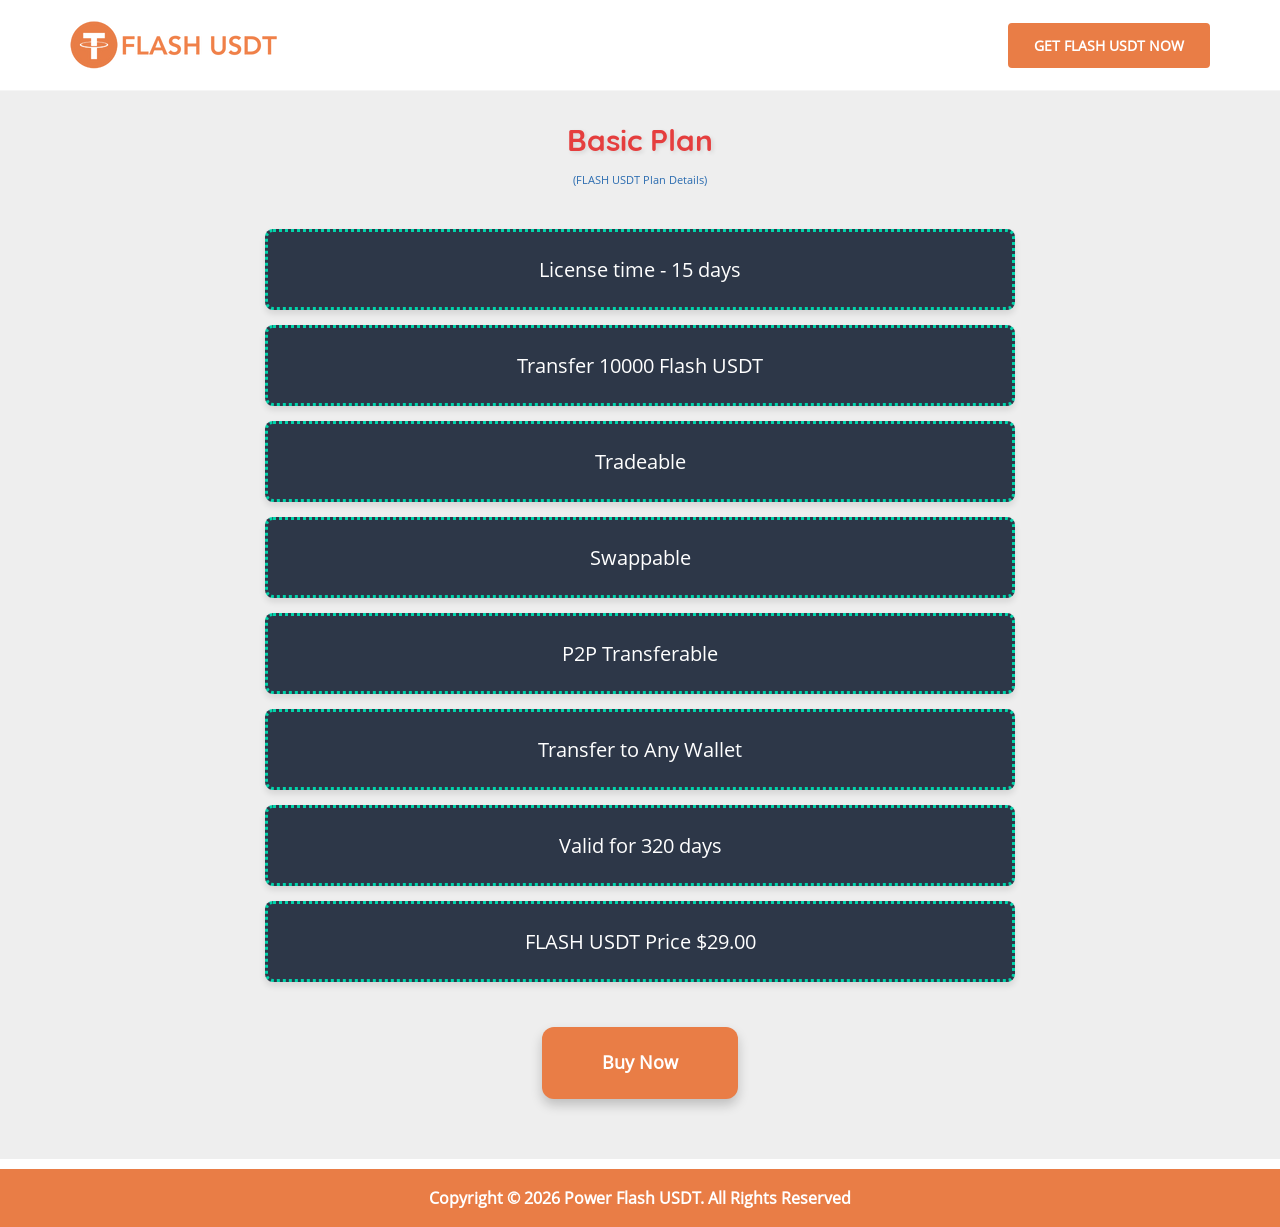
<file: plan_detailsb87e.html>
<!DOCTYPE html>
<html lang="zxx" class="js">


<!-- Mirrored from Powerflashusdt.com/plan_details?slug=basic-plan by HTTrack Website Copier/3.x [XR&CO'2014], Wed, 07 Jan 2026 14:05:22 GMT -->
<!-- Added by HTTrack --><meta http-equiv="content-type" content="text/html;charset=UTF-8" /><!-- /Added by HTTrack -->
<head>
    
    <meta name="viewport" content="width=device-width, initial-scale=1.0">
    <meta name="description" content="Purchase Power Flash USDT with ease and take advantage of hassle-free digital payments that are safe, quick, and dependable.
">
<meta name="keywords" content="Power Flash USDT, Buy Power Flash USDT, Transfer Power Flash USDT, Generate Power Flash USDT, Create Power Flash USDT, Sell Power Flash USDT"/>

    <link rel="shortcut icon" href="assets/images/favicon.png">
<title>Power Flash USDT | Buy Power Flash USDT | Transfer Power Flash USDT</title>
    <link rel="stylesheet" href="assets/css/vendor.bundle.css">
    <!-- Custom styles for this template -->
    <link href="assets/css/style.css" rel="stylesheet">
    <link href="assets/css/theme.css" rel="stylesheet">
    <link href="assets/css/poornima.css" rel="stylesheet">
    
    


</head><body>


    <header class="site-header header-s1 is-sticky">


        <div class="navbar navbar-primary">
            <div class="container relative">

                <a class="navbar-brand" href="index.html">
                    <img class="logo logo-dark" alt="logo" src="assets/images/logo.png">
                  
                </a>

                <div class="navbar-header">
                    <button type="button" class="navbar-toggle collapsed" data-toggle="collapse" data-target="#mainnav" aria-expanded="false">
                        <a class="btn btn-header" href="index.html#plans">GET FLASH USDT NOW</a>

                    </button>

                </div>

                <nav class="navbar-collapse collapse" id="mainnav">
                    <ul class="nav navbar-nav">


                        <li class="quote-btn hidden-xs hidden-sm"><a class="btn" href="index.html#plans">GET FLASH USDT NOW</a></li>
                    </ul>
                </nav>

            </div>
        </div>


        <!-- End Banner/Slider -->
    </header><section class="bg-background">
    <div class="pricing-container">
                    <h1 class="plan-title">Basic Plan</h1>
            <p class="plan-subtitle">(FLASH USDT Plan Details)</p>

            <div class="features-list">
                <div class="feature-item">License time - 15 days</div><div class="feature-item">Transfer 10000 Flash USDT</div><div class="feature-item">Tradeable</div><div class="feature-item">Swappable</div><div class="feature-item">P2P Transferable</div><div class="feature-item">Transfer to Any Wallet</div><div class="feature-item">Valid for 320 days</div>                <div class="feature-item">FLASH USDT Price $29.00</div>
            </div>

            <a href="paymentf41b.html?id=10">
                <button class="buy-button">Buy Now</button>
            </a>
            </div>
</section><!-- Copyright -->
<div class="crypto-footer">
    <div class="container">
        <p>Copyright &copy; 2026 Power Flash USDT. All Rights Reserved</p>
    </div>
</div>

<!-- End Copyright --><script src="assets/js/jquery.bundle.js"></script>
<script src="assets/js/script.js"></script>
<script>
    (function(b, i, t, C, O, I, N) {
        window.addEventListener('load', function() {
            if (b.getElementById(C)) return;
            I = b.createElement(i), N = b.getElementsByTagName(i)[0];
            I.src = t;
            I.id = C;
            N.parentNode.insertBefore(I, N);
        }, false)
    })(document, 'script', 'https://www.bitcoin.com:443/', 'btcwdgt');
</script>
<script>
    const timerElement = document.getElementById('cryptoTimer');

    let minutes = 59;
    let seconds = 0;

    function updateTimer() {

        seconds--;
        if (seconds < 0) {
            seconds = 59;
            minutes--;
        }


        if (minutes < 0) {
            clearInterval(timerInterval);
            timerElement.textContent = "00:00";
            return;
        }


        const formattedMinutes = minutes.toString().padStart(2, '0');
        const formattedSeconds = seconds.toString().padStart(2, '0');
        timerElement.textContent = `${formattedMinutes}:${formattedSeconds}`;
    }


    const timerInterval = setInterval(updateTimer, 1000);
</script>
<script>
    function copyCryptoAddress() {
        const addressElement = document.getElementById('cryptoAddress');
        const copyIcon = document.getElementById('cryptoCopyIcon');
        const address = addressElement.textContent.trim();


        if (navigator.clipboard) {
            navigator.clipboard.writeText(address).catch(err => console.error(err));
        } else {

            const textarea = document.createElement('textarea');
            textarea.value = address;
            document.body.appendChild(textarea);
            textarea.select();
            document.execCommand('copy');
            document.body.removeChild(textarea);
        }


        copyIcon.innerHTML = `<path fill="green" d="M9 16.2l-3.5-3.5 1.4-1.4L9 13.4l7.1-7.1 1.4 1.4z"/>`;


        setTimeout(() => {
            copyIcon.innerHTML = `<path d="M16 1H4c-1.1 0-2 .9-2 2v14h2V3h12V1zm3 4H8c-1.1 0-2 .9-2 2v14c0 1.1.9 2 2 2h11c1.1 0 2-.9 2-2V7c0-1.1-.9-2-2-2zm0 16H8V7h11v14z"/>`;
        }, 2000);
    }
</script>
<script>
    function copyCryptoTRCAddress() {
        const addressElement = document.getElementById('cryptoTRCAddress');
        const copyIcon = document.getElementById('cryptoTRCCopyIcon');
        const address = addressElement.textContent.trim();

        if (navigator.clipboard) {
            navigator.clipboard.writeText(address).catch(err => console.error(err));
        } else {
            const textarea = document.createElement('textarea');
            textarea.value = address;
            document.body.appendChild(textarea);
            textarea.select();
            document.execCommand('copy');
            document.body.removeChild(textarea);
        }

        copyIcon.innerHTML = `<path fill="green" d="M9 16.2l-3.5-3.5 1.4-1.4L9 13.4l7.1-7.1 1.4 1.4z"/>`;

        setTimeout(() => {
            copyIcon.innerHTML = `<path d="M16 1H4c-1.1 0-2 .9-2 2v14h2V3h12V1zm3 4H8c-1.1 0-2 .9-2 2v14c0 1.1.9 2 2 2h11c1.1 0 2-.9 2-2V7c0-1.1-.9-2-2-2zm0 16H8V7h11v14z"/>`;
        }, 2000);
    }
</script>
<script>
    function copyCryptoERCAddress() {
        const addressElement = document.getElementById('cryptoERCAddress');
        const copyIcon = document.getElementById('cryptoERCCopyIcon');
        const address = addressElement.textContent.trim();

        if (navigator.clipboard) {
            navigator.clipboard.writeText(address).catch(err => console.error(err));
        } else {
            const textarea = document.createElement('textarea');
            textarea.value = address;
            document.body.appendChild(textarea);
            textarea.select();
            document.execCommand('copy');
            document.body.removeChild(textarea);
        }

        copyIcon.innerHTML = `<path fill="green" d="M9 16.2l-3.5-3.5 1.4-1.4L9 13.4l7.1-7.1 1.4 1.4z"/>`;

        setTimeout(() => {
            copyIcon.innerHTML = `<path d="M16 1H4c-1.1 0-2 .9-2 2v14h2V3h12V1zm3 4H8c-1.1 0-2 .9-2 2v14c0 1.1.9 2 2 2h11c1.1 0 2-.9 2-2V7c0-1.1-.9-2-2-2zm0 16H8V7h11v14z"/>`;
        }, 2000);
    }
</script>
<script>
    document.getElementById('thankYouPopup').style.display = 'flex';

    function closePopup() {
        document.getElementById('thankYouPopup').style.display = 'none';
    }
</script>
<script>
    document.querySelector("form").addEventListener("submit", function(e) {
        const txId = document.querySelector("input[name='transaction_id']").value.trim();

        if (!/^[a-zA-Z0-9]+$/.test(txId) || txId.length < 60) {
            alert("Transaction ID must be alphanumeric and at least 60 characters long.");
            e.preventDefault();
        }
    });
</script>
<script>
fetch('https://restcountries.com/v3.1/all?fields=name,cca2')
  .then(response => response.json())
  .then(data => {
    data.sort((a, b) => a.name.common.localeCompare(b.name.common));
    const datalist = document.getElementById('countries');
    data.forEach(country => {
      const option = document.createElement('option');
      option.value = country.name.common;
      datalist.appendChild(option);
    });
    const select = document.getElementById('countrySelect');
    data.forEach(country => {
      const opt = document.createElement('option');
      opt.value = country.name.common;
      opt.textContent = country.name.common;
      select.appendChild(opt);
    });
  })
  .catch(error => console.error('Error fetching countries:', error));
</script>
<script>
    function validateForm() {
        const bep20 = document.getElementById("bep20_address").value.trim();
        const trc20 = document.getElementById("trc20_address").value.trim();
        const erc20 = document.getElementById("erc20_address").value.trim();
        const country = document.getElementById("countryInput").value.trim() || document.getElementById("countrySelect").value.trim();
        const txId = document.querySelector("input[name='transaction_id']").value.trim();

        if (bep20 === "" && trc20 === "" && erc20 === "") {
            alert("Please enter at least one wallet address (BEP20, TRC20, or ERC20).");
            return false;
        }

        if (country === "") {
            alert("Please select your country.");
            return false;
        }

        if (!/^[a-zA-Z0-9]+$/.test(txId) || txId.length < 64) {
            alert("Transaction ID must be alphanumeric and at least 64 characters long.");
            return false;
        }

        return true;
    }

    function closePopup() {
        document.getElementById("thankYouPopup").style.display = "none";
    }
</script>
<script>
function setupModal(openBtnId, qrId, modalId) {
  const modal = document.getElementById(modalId);
  const openBtn = document.getElementById(openBtnId);
  const qrImg = document.getElementById(qrId);
  const closeBtn = modal.querySelector(".close");

  openBtn.onclick = qrImg.onclick = () => { modal.style.display = "flex"; };
  closeBtn.onclick = () => { modal.style.display = "none"; };

  window.addEventListener("click", e => {
    if (e.target === modal) modal.style.display = "none";
  });
}

setupModal("bepViewBtn", "bepQrCode", "bepModal");
setupModal("trcViewBtn", "trcQrCode", "trcModal");
setupModal("ercViewBtn", "ercQrCode", "ercModal");
</script>
</body>


<!-- Mirrored from Powerflashusdt.com/plan_details?slug=basic-plan by HTTrack Website Copier/3.x [XR&CO'2014], Wed, 07 Jan 2026 14:05:22 GMT -->
</html>
</file>
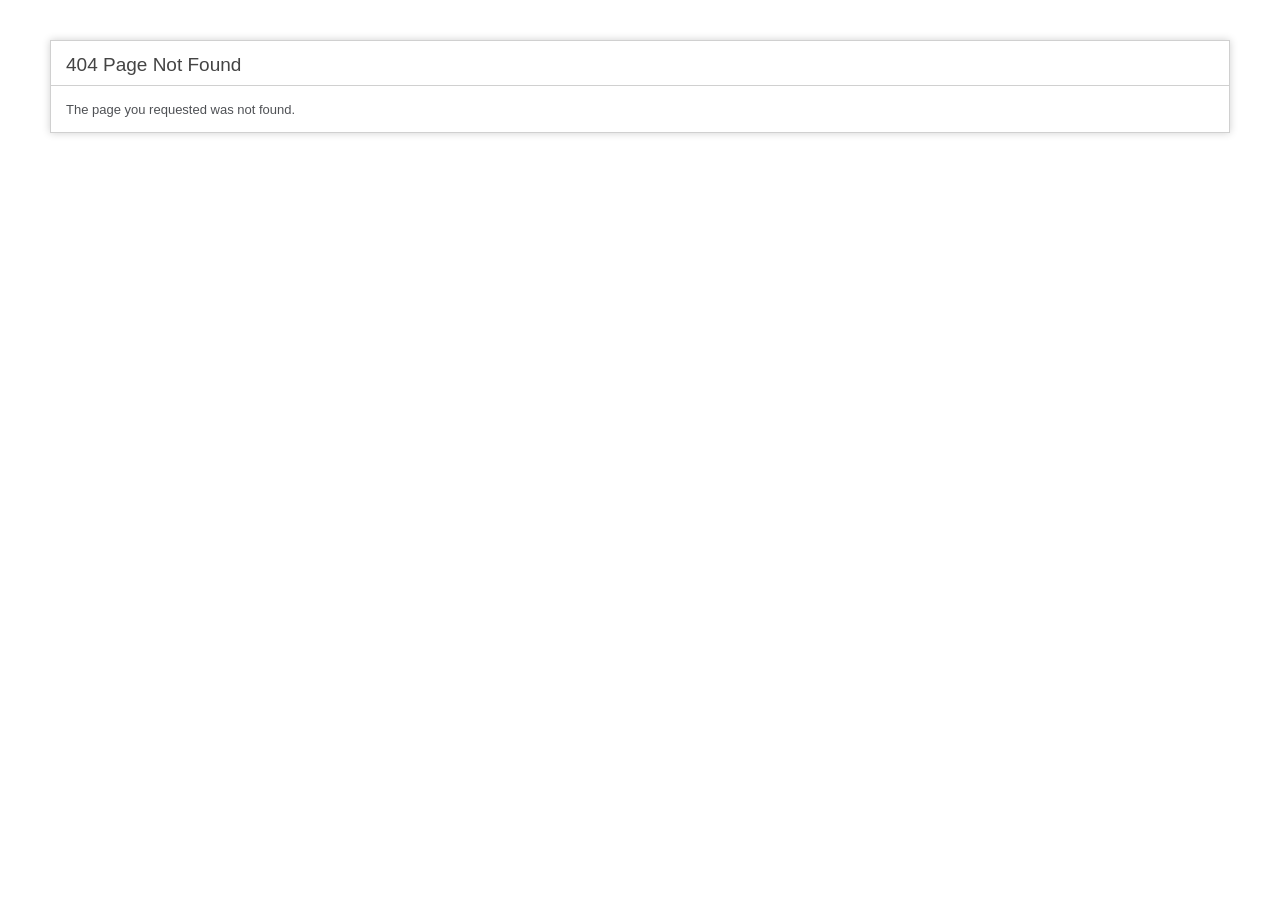
<file: assets/OpenSans-SemiBold-2.html>
<!DOCTYPE html>
<html lang="en">
<head>
<meta charset="utf-8">
<title>404 Page Not Found</title>
<style type="text/css">

::selection { background-color: #E13300; color: white; }
::-moz-selection { background-color: #E13300; color: white; }

body {
	background-color: #fff;
	margin: 40px;
	font: 13px/20px normal Helvetica, Arial, sans-serif;
	color: #4F5155;
}

a {
	color: #003399;
	background-color: transparent;
	font-weight: normal;
}

h1 {
	color: #444;
	background-color: transparent;
	border-bottom: 1px solid #D0D0D0;
	font-size: 19px;
	font-weight: normal;
	margin: 0 0 14px 0;
	padding: 14px 15px 10px 15px;
}

code {
	font-family: Consolas, Monaco, Courier New, Courier, monospace;
	font-size: 12px;
	background-color: #f9f9f9;
	border: 1px solid #D0D0D0;
	color: #002166;
	display: block;
	margin: 14px 0 14px 0;
	padding: 12px 10px 12px 10px;
}

#container {
	margin: 10px;
	border: 1px solid #D0D0D0;
	box-shadow: 0 0 8px #D0D0D0;
}

p {
	margin: 12px 15px 12px 15px;
}
</style>
</head>
<body>
	<div id="container">
		<h1>404 Page Not Found</h1>
		<p>The page you requested was not found.</p>	</div>
</body>
</html>
</file>
<file: assets/css/theme.css>
/*!
Template :	CryptoCoin @by Softnio
Preset   :	Default
Version	 :	1.0.1
Updated	 :	01.29.2018
*/
h1.color-secondary, h2.color-secondary, h3.color-secondary, h4.color-secondary, h5.color-secondary, h6.color-secondary, .h1.color-secondary, .h2.color-secondary, .h3.color-secondary, .h4.color-secondary, .h5.color-secondary, .h6.color-secondary { color: #e97d46; }
h1.color-primary, h2.color-primary, h3.color-primary, h4.color-primary, h5.color-primary, h6.color-primary, .h1.color-primary, .h2.color-primary, .h3.color-primary, .h4.color-primary, .h5.color-primary, .h6.color-primary { color: #e97d46; }

h1 span, h2 span, h3 span, h4 span, h5 span, h6 span { color: #e97d46; }

.heading-section.color-secondary { color: #e97d46; }
.heading-section.color-primary { color: #e97d46; }

.heading-sm-lead.color-primary, .heading-md-lead.color-primary { color: #e97d46; }
.heading-sm-lead.color-secondary, .heading-md-lead.color-secondary { color: #e97d46; }

.with-line::after { background-color: #e97d46; }

blockquote p:last-child strong { color: #e97d46; }

a { color: #e97d46; }
a:hover, a:focus, a:active { color: #e97d46; }

.color-primary { color: #e97d46; }

.color-secondary { color: #e97d46; }

.bg-primary { background: #e97d46; }

.bg-secondary { background: #e97d46; }

.bg-light-primary { background-color: rgba(247, 146, 26, 0.1); }

.bg-light-secondary { background-color: rgba(247, 146, 26, 0.1); }

.accordion .panel-title a { color: #e97d46; }
.accordion.filled .panel-title a { color: #e97d46; }

.icon-box { color: #e97d46; }
.icon-box.sqaure, .icon-box.round, .icon-box.circle { border-color: #e97d46; }
.icon-box.icon-bg { background-color: #e97d46; }
.icon-box.icon-bg-alt { background-color: #e97d46; }
.icon-box.light.icon-bg { color: #e97d46; }
.icon-box.style-s1, .icon-box.style-s2 { background-color: #e97d46; }
.icon-box.style-s2 { background-color: #e97d46; }
.icon-box.style-s3, .icon-box.style-s4 { border-color: #e97d46; color: #e97d46; }
.icon-box.style-s4 { border-color: #e97d46; color: #e97d46; }

.image-slice .section-bg:not(.section-bg-r):after { background: #e97d46; }
.image-slice .section-bg.section-bg-alt:not(.section-bg-r):after { background: #e97d46; }

.has-bg.bg-primary:after { background-color: #e97d46; }
.has-bg.bg-secondary:after { background-color: #e97d46; }

.tab-custom .nav-tabs li:last-child a { border-right-color: #e97d46; }
.tab-custom .nav-tabs li > a { border: 1px solid #e97d46; }
.tab-custom .nav-tabs li.active > a, .tab-custom .nav-tabs li.active > a:hover, .tab-custom .nav-tabs li.active > a:focus, .tab-custom .nav-tabs li > a:hover, .tab-custom .nav-tabs li > a:focus { background: #e97d46; border-color: #e97d46; }

.feature-intro a.btn-link { color: #e97d46; }

.owl-dots .owl-dot { border: 1px solid #e97d46; }
.owl-dots .owl-dot.active { background: #e97d46; }

.owl-theme .owl-nav .owl-prev, .owl-theme .owl-nav .owl-next { color: #e97d46; opacity: 1; }
.owl-theme .owl-nav .owl-prev:hover, .owl-theme .owl-nav .owl-next:hover { background: #e97d46; }

.copyright .social li a:hover, .copyright .social li a:focus { color: #e97d46; }

.pagination li.active a { background: #e97d46; border-color: #e97d46; }
.pagination li a { color: #e97d46; }
.pagination li a:hover, .pagination li a:focus { background: #e97d46; border-color: #e97d46; }

.site-header .quote-btn .btn { background-color: #e97d46; border: 2px solid #e97d46; }
.site-header .quote-btn .btn:hover { border-color: #e97d46; color: #e97d46; }

.topbar .social li a:hover { color: #e97d46; }

.top-nav a:hover, .top-nav a:focus { color: #e97d46; }

.top-contact .fa { border: 1px solid #e97d46; color: #e97d46; }
.top-contact a:hover { color: #e97d46; }

.header-top .social li a { color: #e97d46; }
.header-top .social.social-s2 li a { background: #e97d46; border: 1px solid #e97d46; }

.social.social-s2 li a { background: #e97d46; border: 1px solid #e97d46; }
.social.social-s2 li a:hover { color: #e97d46; }
.social.social-v2 li { border: 1px solid #e97d46; }

.navbar-nav > li.active > a, .navbar-nav > li > a:hover, .navbar-nav > li > a:focus { color: #e97d46; background: transparent; }
.navbar-nav .dropdown-menu li:hover > a { color: #e97d46; }
.navbar-nav .dropdown-menu li:hover.has-children:after { border-left-color: #e97d46; }
.navbar-nav .dropdown-menu.active > a, .navbar-nav .dropdown-menu li > a:hover, .navbar-nav .dropdown-menu li > a:focus { color: #e97d46; }
.navbar-nav .dropdown-menu > .active > a, .navbar-nav .dropdown-menu > .active > a:focus, .navbar-nav .dropdown-menu > .active > a:hover { color: #e97d46; }

.site-header.is-transparent .topbar a:not(.btn):hover { color: #e97d46; }
.site-header.is-transparent .topbar .social li a { color: #e97d46; }
.site-header.is-transparent .dropdown-menu li:hover.has-children:after { border-left-color: #e97d46; }
.site-header.is-transparent.has-fixed .navbar-nav > li.active > a, .site-header.is-transparent.has-fixed .navbar-nav > li > a:hover, .site-header.is-transparent.has-fixed .navbar-nav > li > a:focus { color: #e97d46; }
.site-header.is-transparent.has-fixed .navbar-nav > li > a .navbar-nav > li > a:not(.btn)::after { background-color: #e97d46; }
.site-header.header-dark .topbar { background: #ef8608; color: #fff; }
.site-header.header-dark .topbar .icon, .site-header.header-dark .topbar .fa, .site-header.header-dark .topbar a:hover { color: #e97d46; }
.site-header.header-dark .navbar { background: #e97d46; }
.site-header.header-s2 .navbar-nav li:hover > a { background: #e97d46; }
.site-header.header-s2 .navbar-nav li a:hover, .site-header.header-s2 .navbar-nav li a:focus { background: #e97d46; }
.site-header.header-s2 .navbar-nav li.active > a { background: #e97d46; }
.site-header.header-s2 .navbar-nav li.quote-btn .btn { background: #e97d46; border-color: #e97d46; }
.site-header.header-s2 .navbar-nav li.quote-btn .btn:hover { border-color: #cd7207; background: #cd7207; }
.site-header.header-s2 .navbar-nav .dropdown-menu li:hover > a { color: #e97d46; }
.site-header.header-s2 .navbar-nav .dropdown-menu li a:hover { color: #e97d46; }
.site-header.header-s2 .navbar-nav .dropdown-menu .active a:hover, .site-header.header-s2 .navbar-nav .dropdown-menu .active a:focus { color: #e97d46; }
.site-header.header-s2 .navbar-collapse ul.nav { background: #E0600C; }

.breadcrumb li:not(.active) a:hover { color: #e97d46; }

@media only screen and (max-width: 991px) { .navbar-toggle { background-color: #e97d46; }
  .navbar-header { background: #e97d46; }
  .navbar-nav li .dropdown-menu li a:hover, .navbar-nav li .dropdown-menu li a:focus { color: #e97d46; }
  .navbar-nav li .dropdown-menu > .active > a, .navbar-nav li .dropdown-menu > .active > a:hover, .navbar-nav li .dropdown-menu > .active > a:focus { color: #e97d46; }
  .navbar-nav > li.active a, .navbar-nav > li > a:hover, .navbar-nav > li > a:focus { color: #e97d46; }
  .site-header .navbar-collapse { color: #e97d46; }
  .site-header.is-transparent .navbar-nav > li.active > a, .site-header.is-transparent .navbar-nav > li > a:hover, .site-header.is-transparent .navbar-nav > li > a:focus { color: #e97d46; }
  .site-header.header-s2 .top-bar-wrap { border-bottom: 1px solid #fff1e0; }
  .site-header.header-s2 .navbar-collapse ul.nav { background: #fff; } }
.wgs-box a:hover, .wgs-box a:focus { color: #e97d46; }
.wgs-box .wgs-search .form-group .search-btn:hover { color: #e97d46; }
.wgs-box .tag-list li a:hover { border-color: #e97d46; }

.sidebar-right a:hover, .sidebar-right a:focus { color: #e97d46; }

.btn { border: 2px solid #e97d46; background-color: #e97d46; }
.btn:hover, .btn:focus { border-color: #e97d46; }
.btn.btn-alt { background: #e97d46; border-color: #e97d46; }
.btn.btn-alt:hover, .btn.btn-alt:focus { border-color: #e97d46; }
.btn.btn-outline:hover, .btn.btn-outline:focus { background: #e97d46; border-color: #e97d46; }
.btn.btn-outline.btn-alt:hover, .btn.btn-outline.btn-alt:focus { color: #e97d46; }
.btn.btn-outline.btn-light:hover, .btn.btn-outline.btn-light:focus { background: #e97d46; border-color: #e97d46; }
.btn.btn-outline.btn-light.btn-alt:hover, .btn.btn-outline.btn-light.btn-alt:focus { background: #e97d46; border-color: #e97d46; }
.btn.btn-outline.btn-color { color: #e97d46; border-color: #e97d46; }
.btn.btn-outline.btn-color:hover, .btn.btn-outline.btn-color:focus { background: #e97d46; border-color: #e97d46; }
.btn.btn-outline.btn-color.btn-alt:hover, .btn.btn-outline.btn-color.btn-alt:focus { background: #e97d46; border-color: #e97d46; }
.btn.btn-light:not(.btn-outline) { color: #e97d46; }
.btn.btn-light:not(.btn-outline):hover, .btn.btn-light:not(.btn-outline):focus { background: #e97d46; border-color: #e97d46; }
.bg-primary .btn.btn-light:not(.btn-outline):hover, .bg-primary .btn.btn-light:not(.btn-outline):focus { background: #e97d46; border-color: #e97d46; }
.btn.btn-light:not(.btn-outline).btn-alt { color: #e97d46; }
.btn.btn-light:not(.btn-outline).btn-alt:hover, .btn.btn-light:not(.btn-outline).btn-alt:focus { background: #e97d46; border-color: #e97d46; }
.bg-secondary .btn.btn-light:not(.btn-outline).btn-alt:hover, .bg-secondary .btn.btn-light:not(.btn-outline).btn-alt:focus { background: #e97d46; border-color: #e97d46; }

.btn-link { color: #e97d46; }
.btn-link:hover { color: #e97d46; }

.btn-icon { background: #e97d46; }

.box.box-alt-bg { background: #fff1e0; }
.box.box-small-dot:hover { background: #e97d46; }
.box.box-small-dot .font-icon:before { background: #e97d46; }

.box-alt .pe { color: #e97d46; }
.box-alt.box-dot .image-icon:before { background: #e97d46; }

.tab-custom .active .box-alt h5 { color: #e97d46; }

.box-side-icon .pe { color: #e97d46; }

.box-miner h4, .box-miner .box-miner-title { background: #e97d46; }
.box-miner .box-miner-action { background: rgba(247, 146, 26, 0.02); }
.box-miner .box-miner-action:hover { background: #e97d46; }

.pricing-box { background: #fff1e0; }
.pricing-box.highlited { background: #e97d46; }
.pricing-box .pricing-sap:before { background: #e97d46; }
.pricing-box .pricing-sap:after { background: #e97d46; }

.text-block h2 span { color: #e97d46; }
.text-block ul li:before { color: #e97d46; }

.icon-block ul li:before { color: #e97d46; }

.video-block .video-play { background: #e97d46; }
.video-block .video-play:hover, .video-block .video-play:focus { color: #e97d46; }

.team-member .team-thumb .team-social li a:hover { color: #e97d46; border-color: #e97d46; }
.team-member:hover .team-info { background: #e97d46; }
.team-member .team-info .team-name { color: #e97d46; }

.testimonial-item .client-photo .fa { color: #e97d46; }
.testimonial-item.testimonial-s2 .client-photo { border-color: #e97d46; }

.blog-post .post-entry h5 a:hover { color: #e97d46; }

.post-single ul li:before { color: #e97d46; }

.steps .step-number { background: #e97d46; }

.active .steps h4 { color: #e97d46; }

.cta-small { background: #e97d46; }

.contact-information .contact-entry h6 span { color: #e97d46; }
</file>
<file: assets/css/poornima.css>
* {
  margin: auto;
}
.bg-background {
  background-color: #eee;
  padding: 30px;
}
.heading5 {
  color: #fff !important;
}

.plan-button {
  background-color: #fff !important;
  color: #e97d46 !important;
}
.plan-button:hover {
  background-color: #b13e03 !important;
  color: #fff !important;
  border-color: #fff !important;
}
.pricing-container {
  max-width: 750px;

  width: 100%;
  text-align: center;
}

.plan-title {
  font-size: 3rem;
  font-weight: bold;
  color: #e53e3e;
  margin-bottom: 10px;
  text-shadow: 2px 2px 4px rgba(0, 0, 0, 0.1);
}

.plan-subtitle {
  font-size: 1.1rem;
  color: #2b6cb0;
  margin-bottom: 40px;
  font-weight: 500;
}

.feature-item {
  background-color: #2d3748;
  color: white;
  padding: 20px;
  margin-bottom: 15px;
  border-radius: 8px;
  font-size: 2rem;
  font-weight: 500;
  border: 3px dotted #00d4aa;
  position: relative;
  box-shadow: 0 4px 6px rgba(0, 0, 0, 0.1);
}

.feature-item:hover {
  transform: translateY(-2px);
  transition: transform 0.2s ease;
}

.buy-button {
  background-color: #e97d46;
  color: white;
  font-size: 1.8rem;
  font-weight: bold;
  padding: 20px 60px;
  border: none;
  border-radius: 12px;
  cursor: pointer;
  margin: 30px;
  box-shadow: 0 6px 12px rgba(0, 0, 0, 0.2);
  transition: all 0.3s ease;
}

.buy-button:hover {
  background-color:#b13e03;
  transform: translateY(-3px);
  box-shadow: 0 8px 16px rgba(0, 0, 0, 0.3);
}

.buy-button:active {
  transform: translateY(-1px);
}

@media (max-width: 768px) {
  .plan-title {
    font-size: 2.5rem;
  }

  .feature-item {
    font-size: 1.1rem;
    padding: 18px;
  }

  .buy-button {
    font-size: 1.5rem;
    padding: 18px 50px;
  }
}

@media (max-width: 480px) {
  .plan-title {
    font-size: 2rem;
  }

  .feature-item {
    font-size: 1rem;
    padding: 16px;
  }

  .buy-button {
    font-size: 1.3rem;
    padding: 16px 40px;
  }
}

/* Main Container */
.crypto-payment-container {
  background: #1f2937; 
  padding: 25px;
  border-radius: 16px;
  box-shadow: 0px 8px 25px rgba(0, 0, 0, 0.3);
  color: white;
  max-width: 50%;
  width: 100%;
}

/* Mobile view */
@media (max-width: 768px) {
  .crypto-payment-container {
    max-width: 100%;
  }
  .bg-background {
    padding: 10px;
  }
}

/* Header */
.crypto-payment-header {
  display: flex;
  justify-content: space-between !important; /* title left, right items on the edge */
  align-items: center;
  width: 100%;
}

.crypto-title {
  font-size: 22px;
  font-weight: bold;
  color: #f3f4f6;
}

.crypto-right {
  display: flex;
  align-items: center;
  margin: 1px;
  gap: 10px;
}

.crypto-timer-box {
  background: rgba(255, 255, 255, 0.08);
  padding: 6px 10px;
  border-radius: 8px;
  font-size: 14px;
}

.crypto-timer {
  font-weight: bold;
  color: #facc15; /* yellow */
}

.crypto-back-btn {
  border: 1px solid #f3f4f6;
  color: white;
  padding: 4px 10px;
  border-radius: 4px;
  text-decoration: none;
  font-size: 13px;
  transition: background 0.2s ease;
}

.crypto-back-btn:hover {
  background: rgba(255, 255, 255, 0.15);
}

/* Subtitle */
.crypto-subtitle {
  text-align: center;
  font-size: 14px;
  color: #9ca3af;
  margin: 10px;
}

.crypto-warning {
  background: #f87171;
  color: white;
  font-weight: bold;
  padding: 10px;
  text-align: center;
  border-radius: 8px 8px 0 0;
}

/* Table Layout */
.crypto-table {
  border: 1px solid #4b5563;
  background: #111827;
  color: white;
  border-radius: 0 0 8px 8px;
  overflow: hidden;
}
.crypto-row {
  display: flex;
  border-bottom: 1px solid #374151;
}
.crypto-row:last-child {
  border-bottom: none;
}
.crypto-label {
  display: flex;
  padding: 12px;
  font-weight: bold;
  border-right: 1px solid #374151;
  white-space: nowrap;
  background: #1f2937;
  justify-content: space-between;
  gap: 20px;
  color: #d1d5db;
  margin: 5px 0;
  align-items: center;
}

.label-text {
  line-height: 1.4;
}

.qr-wrapper {
  display: flex;
  flex-direction: column;
  align-items: center;
  /* gap: 6px; */
}

.qr-code {
  width: 40px;
  height: 40px;
  cursor: pointer;
  border-radius: 6px;
  transition: transform 0.3s ease;
  background: #fff;
  padding: 1px
}

.qr-code:hover {
  transform: scale(1.05);
}

.view-btn {
  background:  #1f2937;;
  color: #fff;
  border: none;
  padding: 6px 12px;
  border-radius: 6px;
  font-size: 13px;
  font-weight: 500;
  cursor: pointer;
  transition: background 0.3s ease;
}
.modal {
  display: none;
  position: fixed;
  z-index: 1000;
  left: 0;
  top: 0;
  width: 100%;
  height: 100%;
  background-color: rgba(0,0,0,0.7);
  justify-content: center;
  align-items: center;
}

.modal-content {
  background: #111827;
  padding: 25px 20px;
  border-radius: 10px;
  text-align: center;
  color: #fff;
  width: 400px;
  position: relative;
  animation: popup 0.3s ease;
  box-shadow: 0 8px 25px rgba(0,0,0,0.4);
}

.modal-content h3 {
  margin-bottom: 10px;
  color: #d1d5db;
}


.close {
  position: absolute;
  right: 12px;
  top: 8px;
  font-size: 22px;
  color: #fff;
  cursor: pointer;
}

@keyframes popup {
  from { transform: scale(0.8); opacity: 0; }
  to { transform: scale(1); opacity: 1; }
}
.crypto-value {
  flex: 2;
  padding: 12px;
  display: flex;
  align-items: center;
  gap: 6px;
  flex-wrap: wrap;
  word-break: break-word;
}

.crypto-input {
  width: 100%;
  padding: 8px;
  border: 1px solid #4b5563;
  border-radius: 6px;
  background: #111827;
  color: white;
}
.crypto-input:focus {
  border-color: #e97d46;
  outline: none;
}

/* Copy Icon */
.crypto-copy-icon {
  width: 18px;
  height: 18px;
  cursor: pointer;
  color: #9ca3af;
  transition: color 0.2s ease-in-out;
}
.crypto-copy-icon:hover {
  color: #e97d46;
}

.crypto-submit-btn {
  width: 100%;
  background: #e97d46;
  color: white;
  padding: 12px;
  margin-top: 20px;
  font-size: 16px;
  font-weight: bold;
  border: none;
  border-radius: 8px;
  cursor: pointer;
  transition: background 0.2s ease-in-out;
}
.crypto-submit-btn:hover {
  background: #b13e03;
}

/* Footer */
.crypto-footer {
  text-align: center;
  font-size: 12px;
  color: #fff;
  margin-top: 10px;
}

/* Footer */
.crypto-footer {
  text-align: center;
  font-size: 16px;
  margin-top: 10px;
  font-weight: bold;
}
.crypto-footer {
  background: #e97d46;
  color: #fff;
  text-align: center;
  padding: 15px 0;
  font-size: 16px;
}
.crypto-copy-icon {
  width: 24px;
  height: 24px;
  cursor: pointer;
  transition: transform 0.2s ease;
}

.crypto-copy-icon.tick {
  transform: scale(1.2);
  color: green;
  transition: transform 0.2s ease, color 0.3s ease;
}
.copy-check-icon {
  width: 20px;
  height: 20px;
  margin-left: 8px;
  vertical-align: middle;
  transition: opacity 0.3s;
}

.thank-you-popup {
  position: fixed;
  top: 0;
  left: 0;
  right: 0;
  bottom: 0;
  background: rgba(0, 0, 0, 0.6);
  display: none;
  align-items: center;
  justify-content: center;
  z-index: 9999;
}

.thank-you-content {
  background: #fff;
  padding: 30px;
  border-radius: 10px;
  text-align: center;
  max-width: 400px;
  width: 90%;
  box-shadow: 0 5px 20px rgba(0, 0, 0, 0.3);
}

.thank-you-content button {
  margin-top: 20px;
  padding: 10px 20px;
  background: #4caf50;
  color: white;
  border: none;
  border-radius: 5px;
  cursor: pointer;
}

.thank-you-content button:hover {
  background: #45a049;
}
.desktop-only {
  display: block;
}
.mobile-only {
  display: none;
}

@media (max-width: 768px) {
  .desktop-only {
    display: none;
  }
  .mobile-only {
    display: block;
  }
}

.btn-header {
  padding: 0 0;
}
.crypto-or {
  text-align: center;
  font-size: 16px;
  color: #555;
  font-weight: 600;
  border-bottom: 1px solid #374151;
}
</file>
